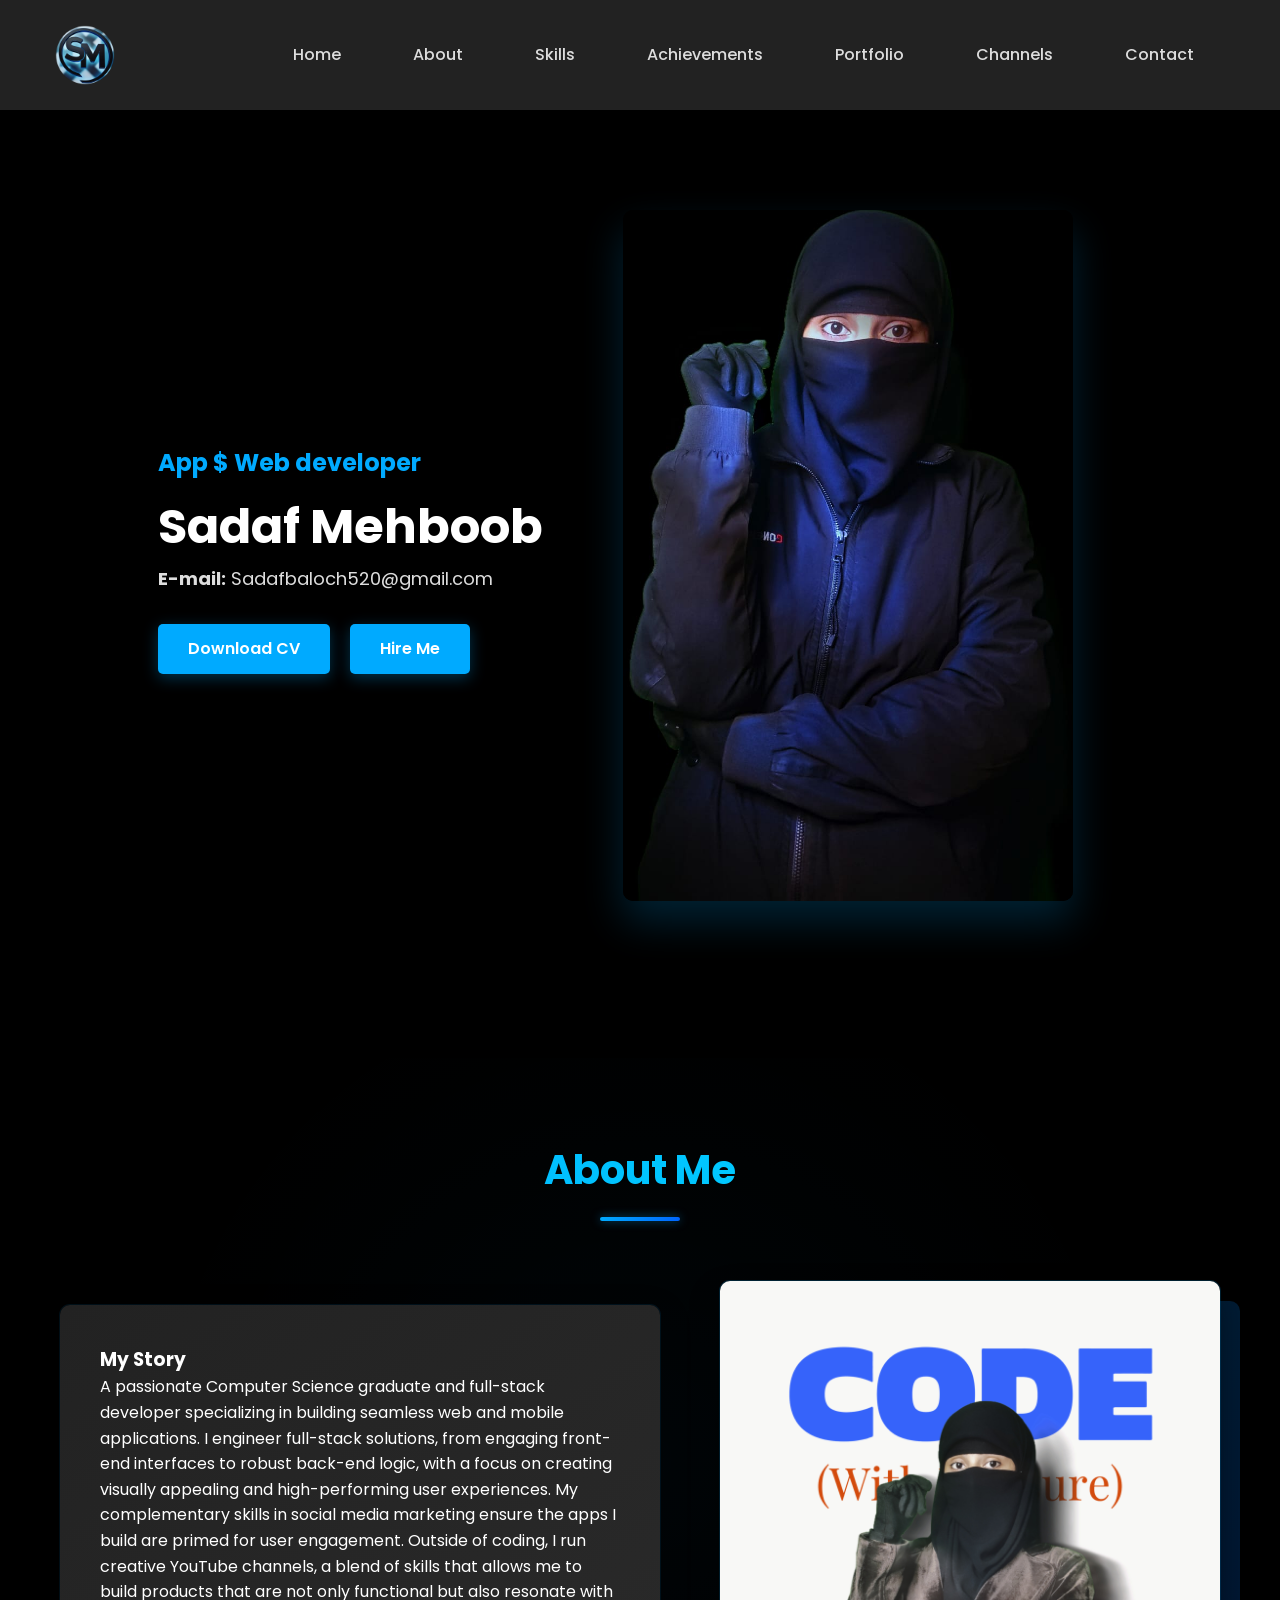
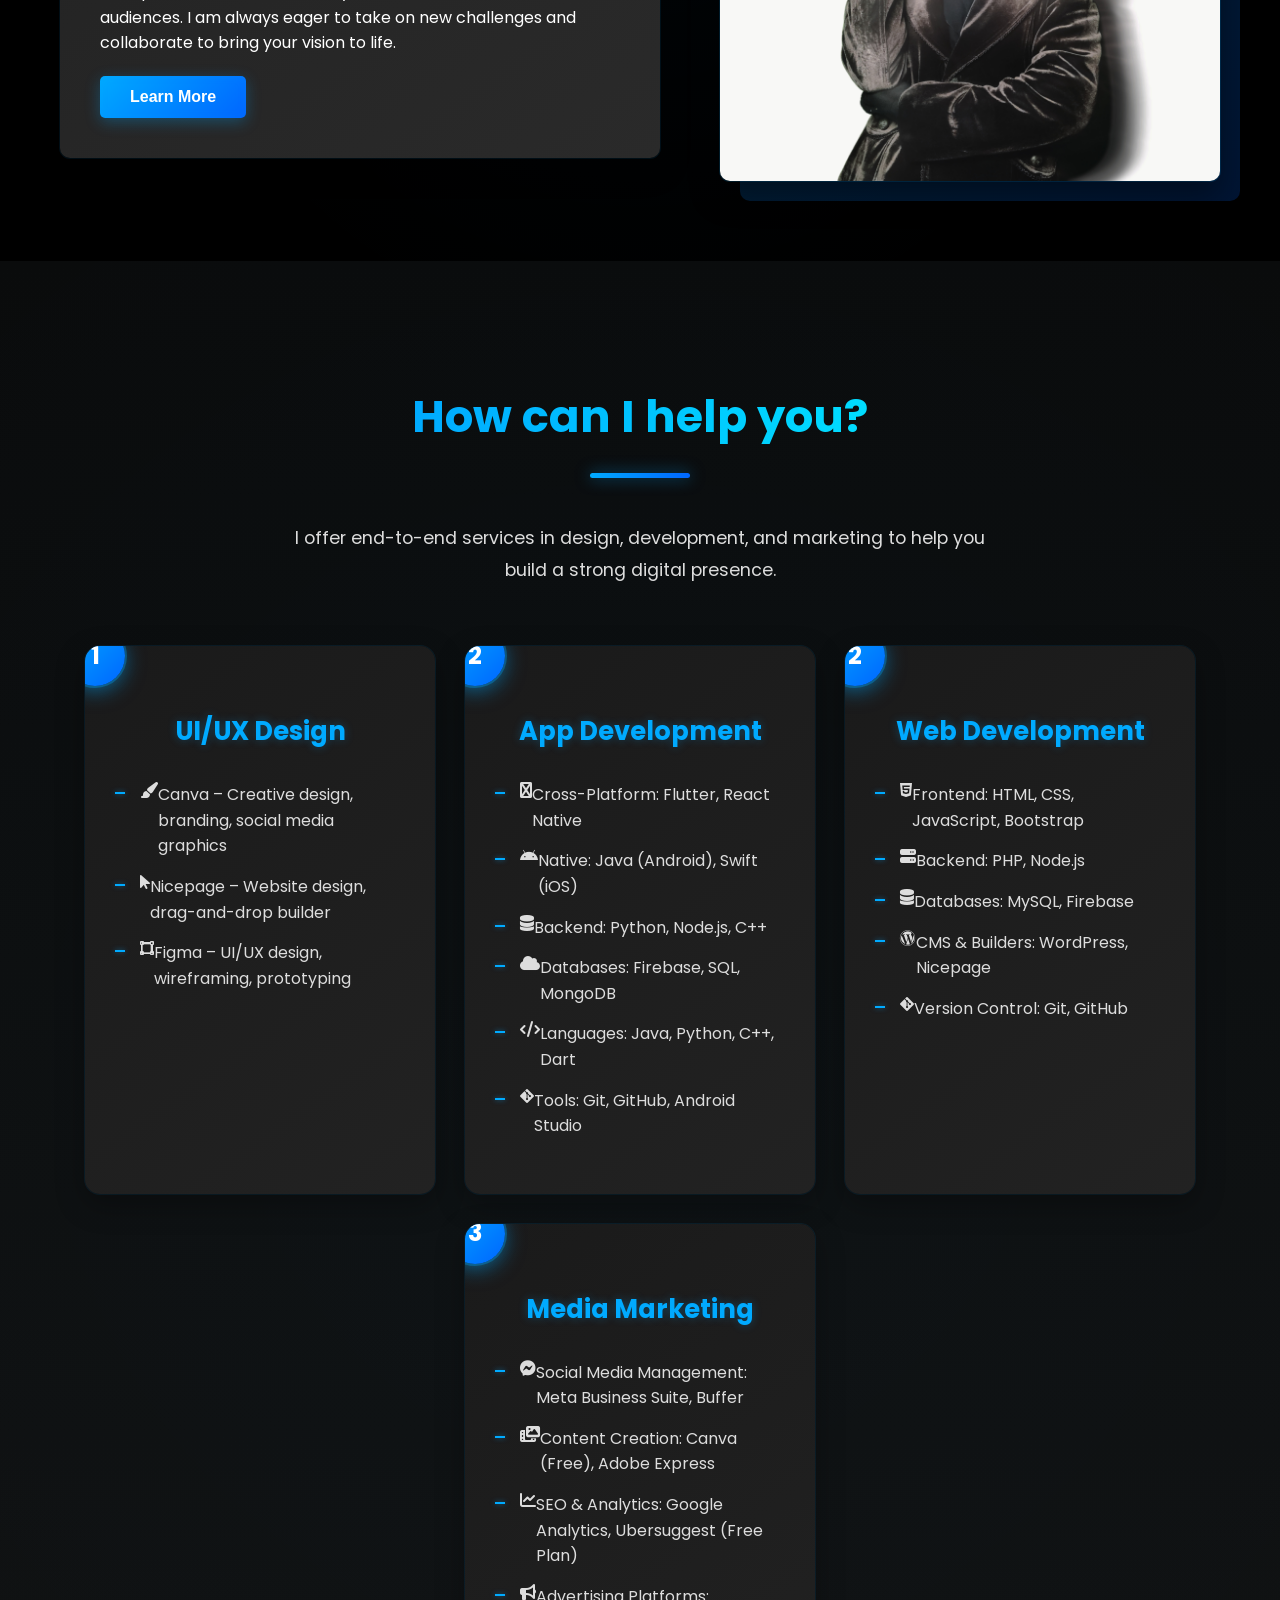
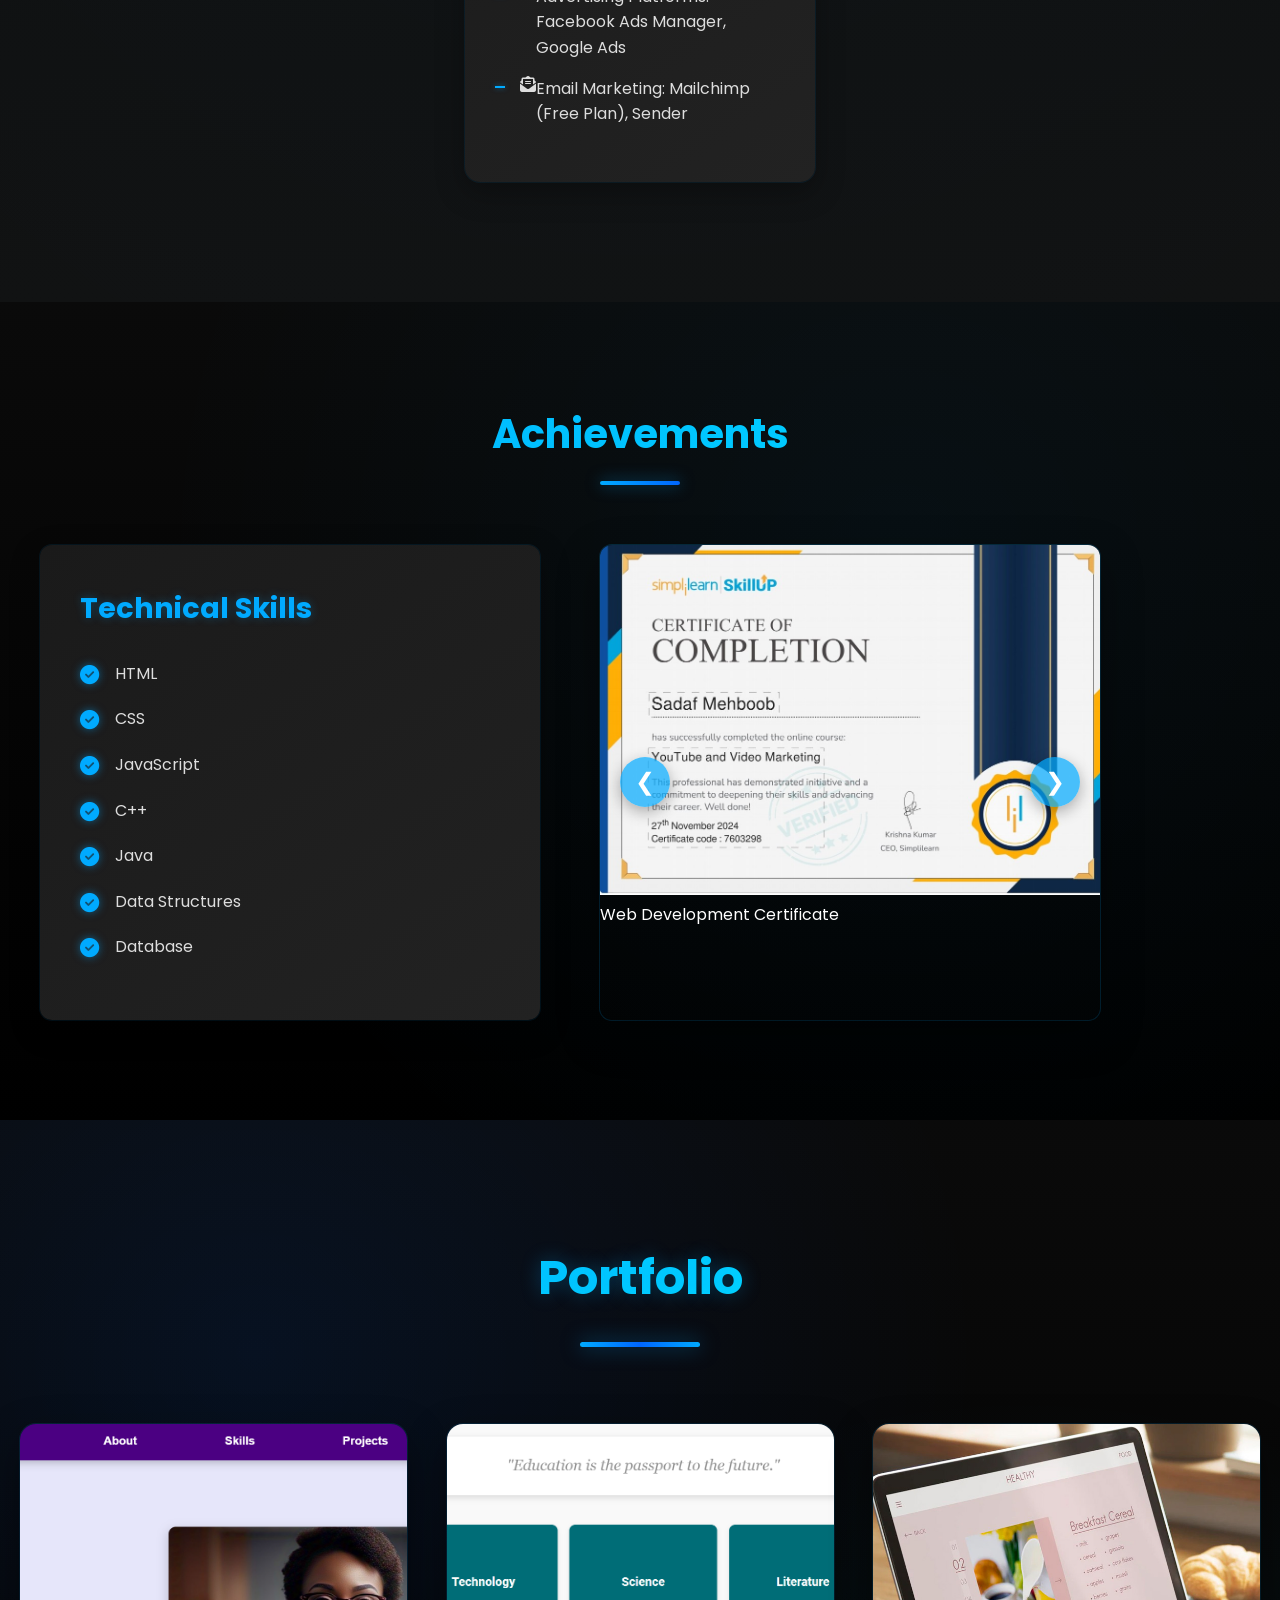
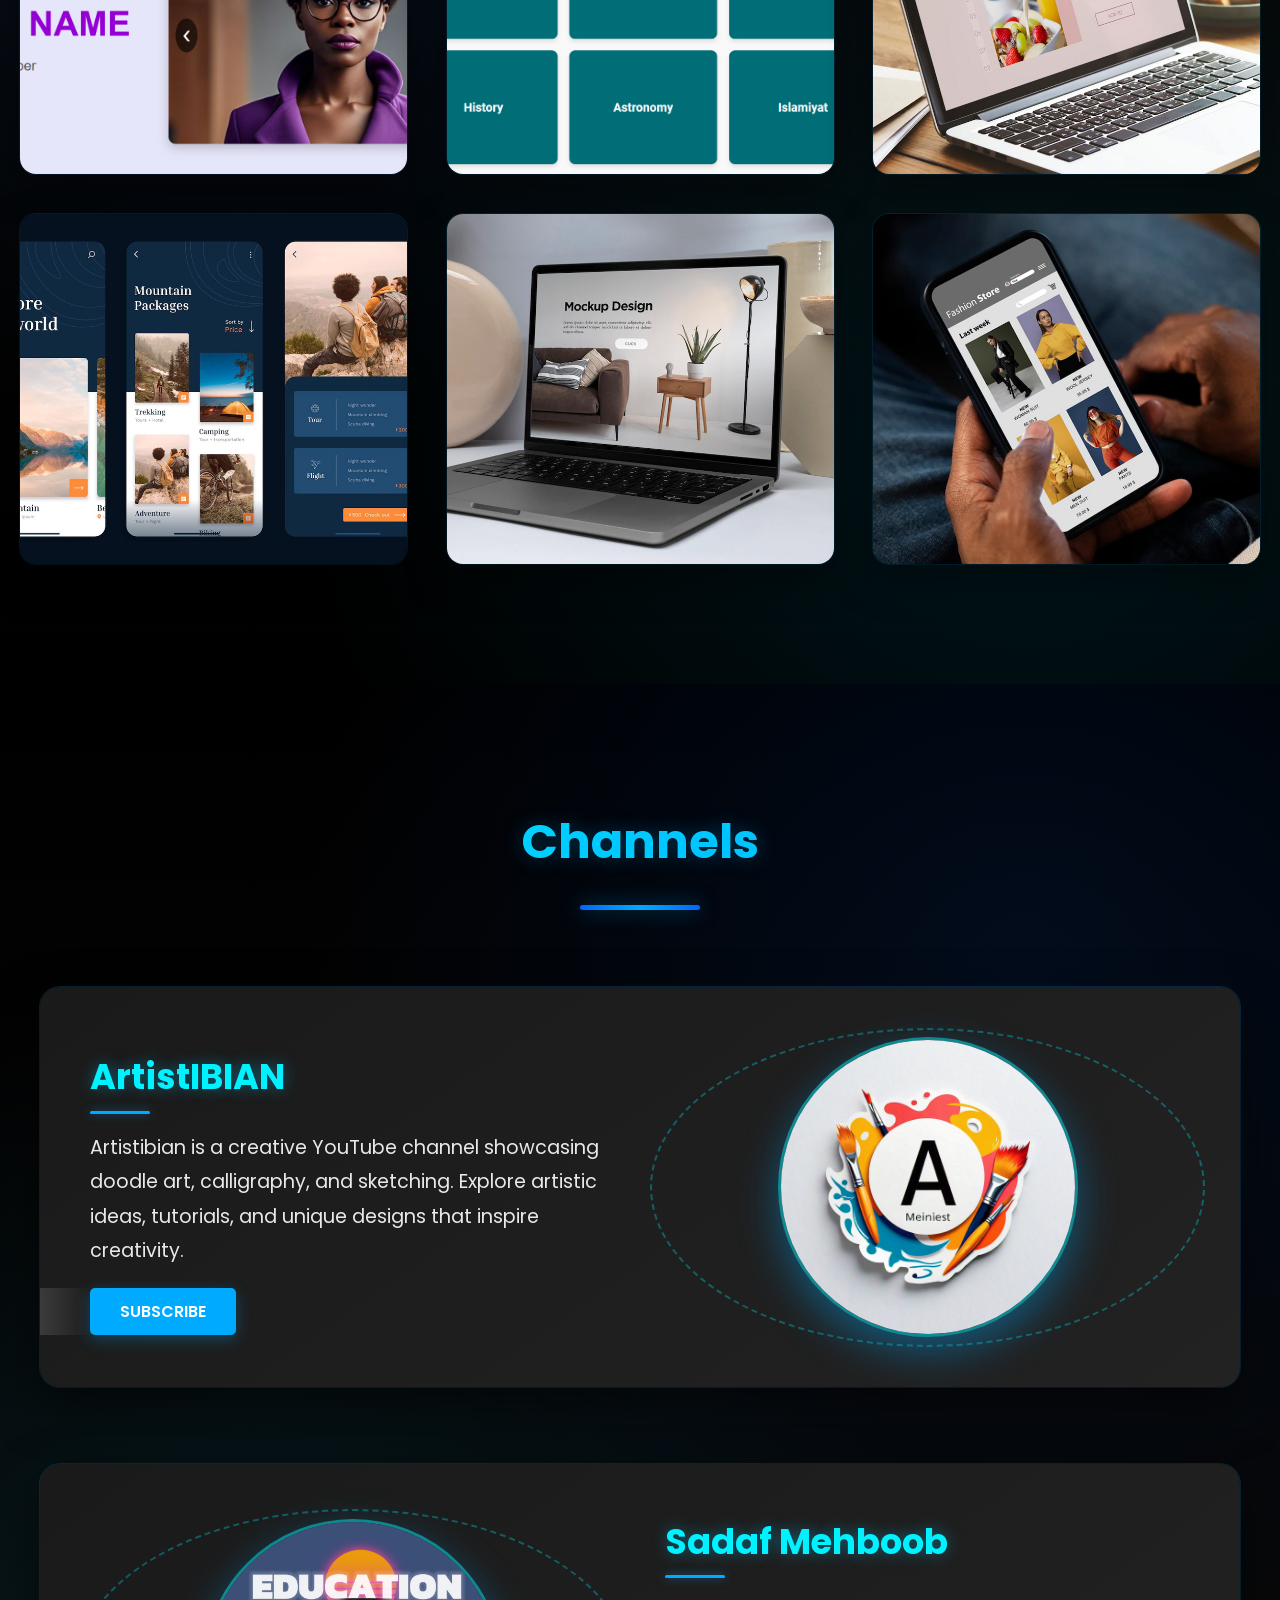
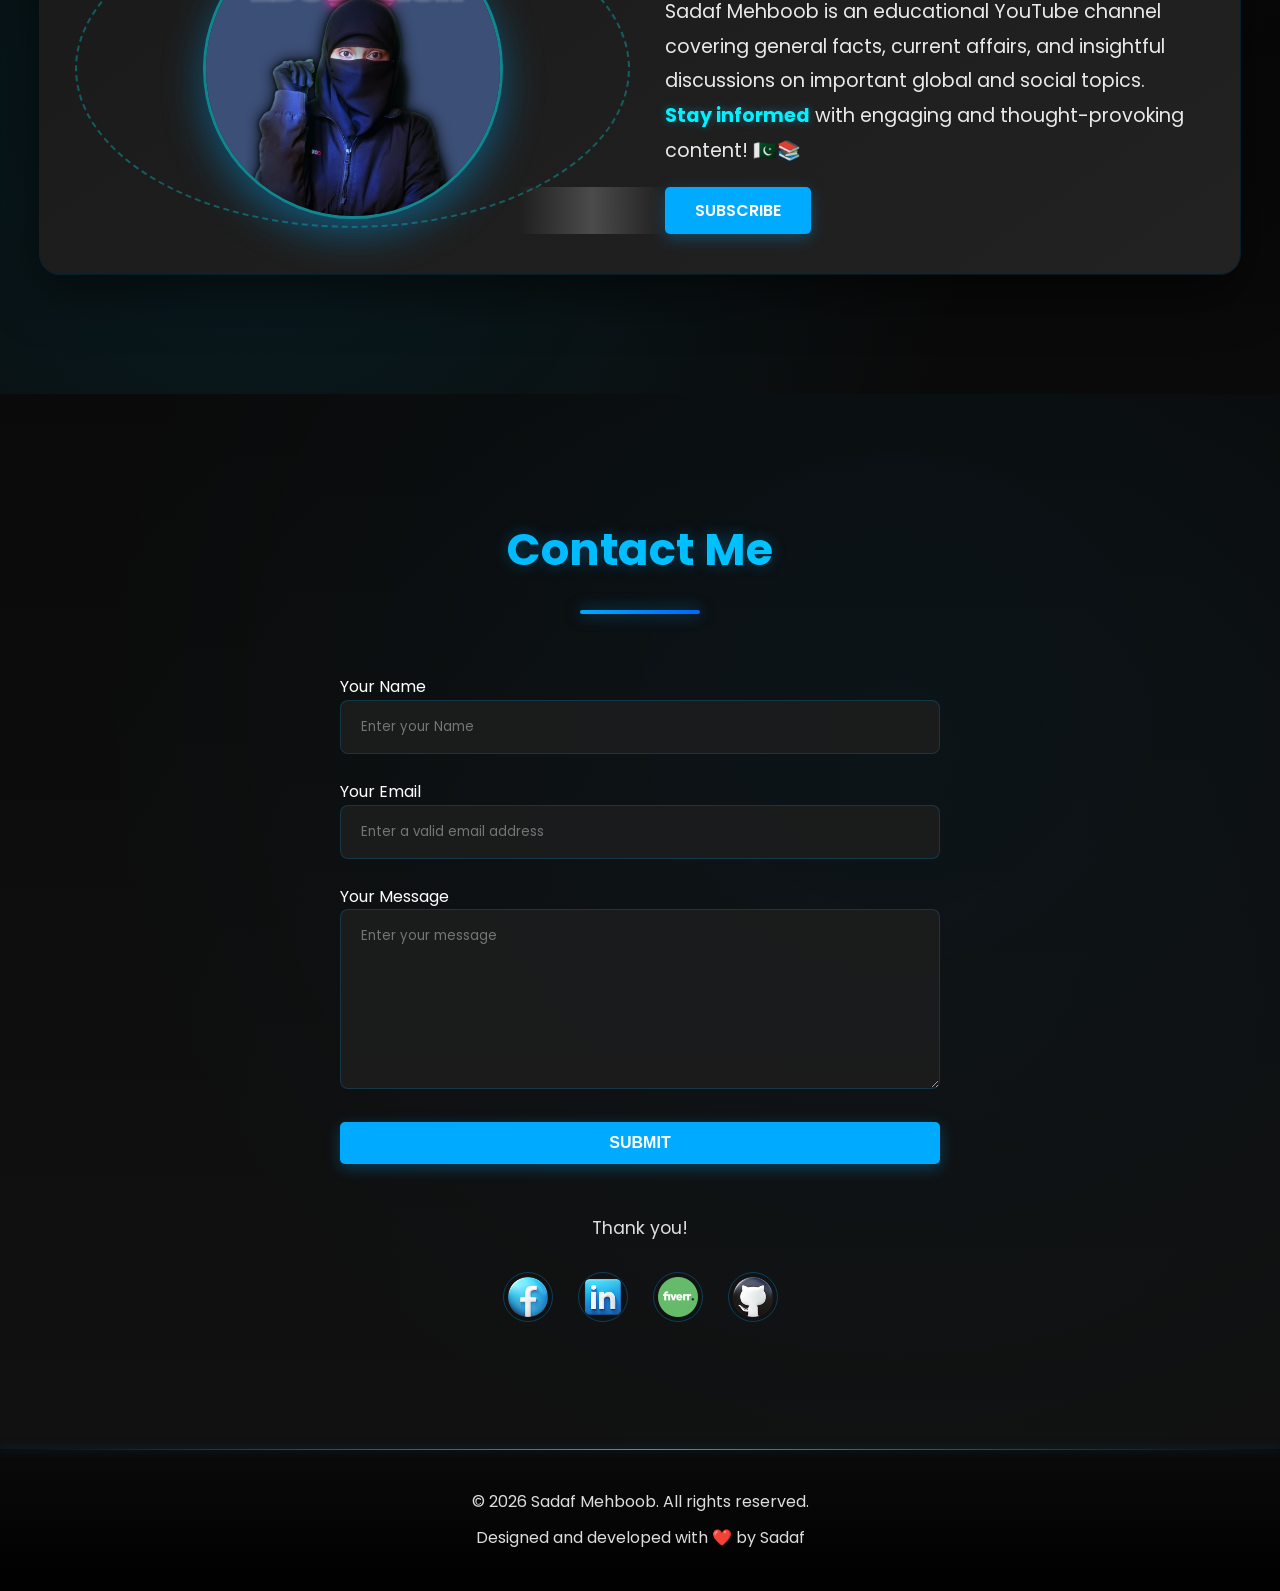
<file: index.html>
<!DOCTYPE html>
<html lang="en">
<head>
  <meta charset="UTF-8" />
  <meta name="viewport" content="width=device-width, initial-scale=1.0" />
  <meta name="description" content="Sadaf Mehboob's Portfolio - Web Developer & Content Creator">
  <title>Sadaf Mehboob | Web $ App Developer Portfolio</title>
  <link rel="stylesheet" href="style.css" />
  <link rel="stylesheet" href="https://cdnjs.cloudflare.com/ajax/libs/font-awesome/6.5.0/css/all.min.css" />
  <script defer src="script.js"></script>
</head>


<body>

  <!-- Add this to your HTML (right before </body>) -->
<div class="sidebar-overlay" id="sidebarOverlay"></div>
  <header>
    <div class="logo">
      <img src="image/r1.png" alt="Sadaf Mehboob Portfolio Logo" />
    </div>

    <button class="menu-toggle" id="menu-toggle" aria-label="Toggle navigation menu">
      <i class="fas fa-bars" aria-hidden="true"></i>
    </button>

    <nav id="nav-menu" aria-label="Main navigation">
      <ul>
        <li><a href="#home">Home</a></li>
        <li><a href="#about">About</a></li>
        <li><a href="#service">Skills</a></li>
        <li><a href="#achievement">Achievements</a></li>
        <li><a href="#portfolio">Portfolio</a></li>
        <li><a href="#channels">Channels</a></li>
        <li><a href="#contact">Contact</a></li>
      </ul>
    </nav>
  </header>

  
  <main>
    <section class="home" id="home" aria-labelledby="home-heading">
      <div class="text">
        <h2 class="fade-in" id="home-heading">App $ Web developer</h2>
        <h1 class="slide-up">Sadaf Mehboob</h1>
        <p>
          <strong>E-mail:</strong>
          <a href="mailto:Sadafbaloch520@gmail.com">Sadafbaloch520@gmail.com</a>
        </p>
        <div class="buttons">
          <a href="https://drive.google.com/file/d/1SIED33BZ4o6PPSJ7xlr8Lscuv1pGMfB4/view?usp=drive_link" class="btn" download aria-label="Download my CV">Download CV</a>
          <a href="mailto:Sadafbaloch520@gmail.com?subject=Hire Request&body=Hi Sadaf, I'd like to hire you!" class="btn" onclick="showThankYou()" aria-label="Hire me">Hire Me</a>
          <div class="thank-you-message" id="thankYouMessage" role="alert">Thanks, will respond soon!</div>
        </div>
      </div>
      <div class="image-container">
        <img src="image/sadaf3.jpg" alt="Portrait of Sadaf Mehboob, App $ Web developer" class="profile-img" />
      </div>
    </section>

    <section class="about-section" id="about" aria-labelledby="about-heading">
      <h2 id="about-heading">About Me</h2>
      <div class="about-container">
        <div class="about-text">
          <h3>My Story</h3>
          <p>
           A passionate Computer Science graduate and full-stack developer specializing in building seamless web and mobile applications. I engineer full-stack solutions, from engaging front-end interfaces to robust back-end logic, with a focus on creating visually appealing and high-performing user experiences.

My complementary skills in social media marketing ensure the apps I build are primed for user engagement. Outside of coding, I run creative YouTube channels, a blend of skills that allows me to build products that are not only functional but also resonate with audiences.

I am always eager to take on new challenges and collaborate to bring your vision to life.
          </p>
          <a href="learn.html" target="_blank" rel="noopener noreferrer">
            <button class="btn1" aria-expanded="false" aria-controls="more-about">Learn More</button>
          </a>
          <div id="more-about" hidden>
            <!-- Additional about content can go here -->
          </div>
        </div>

        <div class="image-container">
          <div class="blue-box" aria-hidden="true"></div>
          <div class="profile-image">
            <img src="image/sadaf4.jpg" alt="Sadaf Mehboob smiling in professional profile photo">
          </div>
        </div>
      </div>
    </section>

    <section class="services-section" id="service" aria-labelledby="services-heading">
      <h2 id="services-heading">How can I help you?</h2>
      <p>I offer end-to-end services in design, development, and marketing to help you build a strong digital presence.</p>
      <div class="services-container">
          
          <div class="service-box">
              <div class="service-number" aria-hidden="true">1</div>
              <div class="service-content">
                  <h3>UI/UX Design</h3>
                  <ul>
                      <li><i class="fas fa-paint-brush" aria-hidden="true"></i> Canva – Creative design, branding, social media graphics</li>
                      <li><i class="fas fa-mouse-pointer" aria-hidden="true"></i> Nicepage – Website design, drag-and-drop builder</li>
                      <li><i class="fas fa-vector-square" aria-hidden="true"></i> Figma – UI/UX design, wireframing, prototyping</li>
                  </ul>
              </div>
          </div>


        <div class="service-box">
    <div class="service-number" aria-hidden="true">2</div>
    <div class="service-content">
        <h3>App Development</h3>
        <ul>
            <li><i class="fab fa-mobile-alt" aria-hidden="true"></i> Cross-Platform: Flutter, React Native</li>
            <li><i class="fab fa-android" aria-hidden="true"></i> Native: Java (Android), Swift (iOS)</li>
            <li><i class="fas fa-database" aria-hidden="true"></i> Backend: Python, Node.js, C++</li>
            <li><i class="fas fa-cloud" aria-hidden="true"></i> Databases: Firebase, SQL, MongoDB</li>
            <li><i class="fas fa-code" aria-hidden="true"></i> Languages: Java, Python, C++, Dart</li>
            <li><i class="fab fa-git-alt" aria-hidden="true"></i> Tools: Git, GitHub, Android Studio</li>
        </ul>
    </div>
</div>
          <div class="service-box">
              <div class="service-number" aria-hidden="true">2</div>
              <div class="service-content">
                  <h3>Web Development</h3>
                  <ul>
                      <li><i class="fab fa-html5" aria-hidden="true"></i> Frontend: HTML, CSS, JavaScript, Bootstrap</li>
                      <li><i class="fas fa-server" aria-hidden="true"></i> Backend: PHP, Node.js</li>
                      <li><i class="fas fa-database" aria-hidden="true"></i> Databases: MySQL, Firebase</li>
                      <li><i class="fab fa-wordpress" aria-hidden="true"></i> CMS & Builders: WordPress, Nicepage</li>
                      <li><i class="fab fa-git-alt" aria-hidden="true"></i> Version Control: Git, GitHub</li>
                  </ul>
              </div>
          </div>

          <div class="service-box">
              <div class="service-number" aria-hidden="true">3</div>
              <div class="service-content">
                  <h3>Media Marketing</h3>
                  <ul>
                      <li><i class="fab fa-facebook-messenger" aria-hidden="true"></i> Social Media Management: Meta Business Suite, Buffer</li>
                      <li><i class="fas fa-photo-video" aria-hidden="true"></i> Content Creation: Canva (Free), Adobe Express</li>
                      <li><i class="fas fa-chart-line" aria-hidden="true"></i> SEO & Analytics: Google Analytics, Ubersuggest (Free Plan)</li>
                      <li><i class="fas fa-bullhorn" aria-hidden="true"></i> Advertising Platforms: Facebook Ads Manager, Google Ads</li>
                      <li><i class="fas fa-envelope-open-text" aria-hidden="true"></i> Email Marketing: Mailchimp (Free Plan), Sender</li>
                  </ul>
              </div>
          </div>
      </div>
    </section>

    <section class="achievements-section" id="achievement" aria-labelledby="achievements-heading">
      <h2 id="achievements-heading">Achievements</h2>
      <div class="content">
        <div class="achievements-list">
          <h3>Technical Skills</h3>
          <ul>
            <li><i class="fas fa-check-circle" aria-hidden="true"></i> HTML</li>
            <li><i class="fas fa-check-circle" aria-hidden="true"></i> CSS</li>
            <li><i class="fas fa-check-circle" aria-hidden="true"></i> JavaScript</li>
            <li><i class="fas fa-check-circle" aria-hidden="true"></i> C++</li>
            <li><i class="fas fa-check-circle" aria-hidden="true"></i> Java</li>
            <li><i class="fas fa-check-circle" aria-hidden="true"></i> Data Structures</li>
            <li><i class="fas fa-check-circle" aria-hidden="true"></i> Database</li>
          </ul>
        </div>
        <div class="slider-container">
          <div class="slider">
            <figure>
              <img src="image/c1.jpg" class="slide" alt="Certificate in Web Development">
              <figcaption class="visually-hidden">Web Development Certificate</figcaption>
            </figure>
            <figure>
              <img src="image/c2.jpg" class="slide" alt="Certificate in JavaScript">
              <figcaption class="visually-hidden">JavaScript Certificate</figcaption>
            </figure>
            <figure>
              <img src="image/c7.jpg" class="slide" alt="Certificate in UI/UX Design">
              <figcaption class="visually-hidden">UI/UX Design Certificate</figcaption>
            </figure>
          </div>
          <button class="prev" onclick="prevSlide()" aria-label="Previous certificate">&#10094;</button>
          <button class="next" onclick="nextSlide()" aria-label="Next certificate">&#10095;</button>
        </div>
      </div>
    </section>

    <section class="portfolio" id="portfolio" aria-labelledby="portfolio-heading">
      <h1 id="portfolio-heading">Portfolio</h1>
      <div class="grid">
        <article class="card">
          <a href="https://github.com/sadafmehboob/purple-portfolio" target="_blank" rel="noopener noreferrer">
            <img src="image/purple.png" alt="Purple Portfolio Project">
            <div class="overlay">Purple Portfolio</div>
          </a>
        </article>
        <article class="card">
          <a href="https://github.com/sadafmehboob/quiz-website" target="_blank" rel="noopener noreferrer">
            <img src="image/quizwewb.png" alt="Quiz Website Project">
            <div class="overlay">Quiz Website</div>
          </a>
        </article>
        <article class="card">
          <a href="https://github.com/sadafmehboob/amazon-clone" target="_blank" rel="noopener noreferrer">
            <img src="image/jhjh688.jpg" alt="Amazon Clone Project">
            <div class="overlay">Amazon Clone</div>
          </a>
        </article>
        <article class="card">
          <a href="https://github.com/sadafmehboob/fashion-store" target="_blank" rel="noopener noreferrer">
            <img src="image/g4.jpg" alt="Fashion Store Project">
            <div class="overlay">Fashion Store</div>
          </a>
        </article>
        <article class="card">
          <a href="https://github.com/sadafmehboob/interior-studio" target="_blank" rel="noopener noreferrer">
            <img src="image/hh5.jpg" alt="Interior Studio Project">
            <div class="overlay">Interior Studio</div>
          </a>
        </article>
        <article class="card">
          <a href="https://github.com/sadafmehboob/personal-website" target="_blank" rel="noopener noreferrer">
            <img src="image/rr2.jpg" alt="Personal Website Project">
            <div class="overlay">Personal Website</div>
          </a>
        </article>
      </div>
    </section>

    <section class="channels-section" id="channels" aria-labelledby="channels-heading">
      <h1 id="channels-heading">Channels</h1>
      <div class="channels-container">
        <article class="channel-card channel-card1">
          <div class="channel-text">
            <h2>ArtistIBIAN</h2>
            <p>
              Artistibian is a creative YouTube channel showcasing doodle art, calligraphy, and sketching.
              Explore artistic ideas, tutorials, and unique designs that inspire creativity.
            </p>

            <div class="buttons1">
              <a href="https://youtube.com/@sadafmehboob6436?si=va51WU_YGeJVk69u" class="btn" target="_blank" rel="noopener noreferrer" aria-label="Subscribe to ArtistIBIAN on YouTube">SUBSCRIBE</a>
            </div>
          </div>
          
          <div class="channel-image">
            <img src="image/ibian.jpg" alt="ArtistIBIAN YouTube Channel Banner">
          </div>
          
        </article>
        
        <article class="channel-card channel-card2">
          <div class="channel-image">
            <img src="image/smyt.jpg" alt="Sadaf Mehboob YouTube Channel Banner">
          </div>
          <div class="channel-text">
            
            
            <h2>Sadaf Mehboob</h2>
            <p>
              Sadaf Mehboob is an educational YouTube channel covering general facts, current affairs, and
              insightful discussions on important global and social topics.
              <span class="highlight">Stay informed</span> with engaging and thought-provoking content! 🇵🇰📚
            </p>

            <div class="buttons2">
              <a href="https://youtube.com/@smsstudy1118?si=Sl0ovsmmuCOEKOkV" class="btn" target="_blank" rel="noopener noreferrer" aria-label="Subscribe to Sadaf Mehboob on YouTube">SUBSCRIBE</a>
            </div>
          </div>
          
        </article>
      </div>
    </section>

    <section class="contact-section" id="contact" aria-labelledby="contact-heading">
      <h1 id="contact-heading">Contact Me</h1>
      <form class="contact-form" id="contactForm" novalidate>
        <div class="form-group">
          <label for="name" class="visually-hidden">Your Name</label>
          <input type="text" id="name" name="name" placeholder="Enter your Name" required
                 minlength="2" maxlength="50"
                 pattern="[A-Za-z ]+"
                 title="Please enter only letters">
          <span class="error-message" id="nameError"></span>
        </div>
        
        <div class="form-group">
          <label for="email" class="visually-hidden">Your Email</label>
          <input type="email" id="email" name="email" placeholder="Enter a valid email address" required
                 pattern="[a-z0-9._%+-]+@[a-z0-9.-]+\.[a-z]{2,}$">
          <span class="error-message" id="emailError"></span>
        </div>
        
        <div class="form-group">
          <label for="message" class="visually-hidden">Your Message</label>
          <textarea id="message" name="message" placeholder="Enter your message" required
                    minlength="10" maxlength="500"></textarea>
          <span class="error-message" id="messageError"></span>
        </div>
        
        <button type="submit" class="btn">SUBMIT</button>
      </form>
      
      <div class="contact-info">
    
        <p class="thanks">Thank you!</p>
        <div class="social-icons">
          <a href="https://www.facebook.com/profile.php?id=100064930982722" target="_blank" rel="noopener noreferrer" aria-label="Facebook"><img src="image\icons8-facebook-logo-94.png" alt="Facebook icon"></a>
          <a href="https://www.linkedin.com/in/sadaf-mehboob-595934308?utm_source=share&utm_campaign=share_via&utm_content=profile&utm_medium=android_app" target="_blank" rel="noopener noreferrer" aria-label="LinkedIn"><img src="image\icons8-linkedin-logo-94.png" alt="LinkedIn icon"></a>
          <a href="https://www.fiverr.com/s/e61eqeE" target="_blank" rel="noopener noreferrer" aria-label="fiver"><img src="image\icons8-fiverr-48.png" alt="fiver icon icon"></a>
          <a href="https://github.com/Sadafmehboob123" target="_blank" rel="noopener noreferrer" aria-label="github"><img src="image\icons8-github-logo-94.png" alt="github icon"></a>
        </div>
      </div>
    </section>
  </main>

  <footer>
    <p>&copy; <span id="currentYear"></span> Sadaf Mehboob. All rights reserved.</p>
    <p>Designed and developed with ❤️ by Sadaf</p>
  </footer>


  

</body>
</html>
</file>
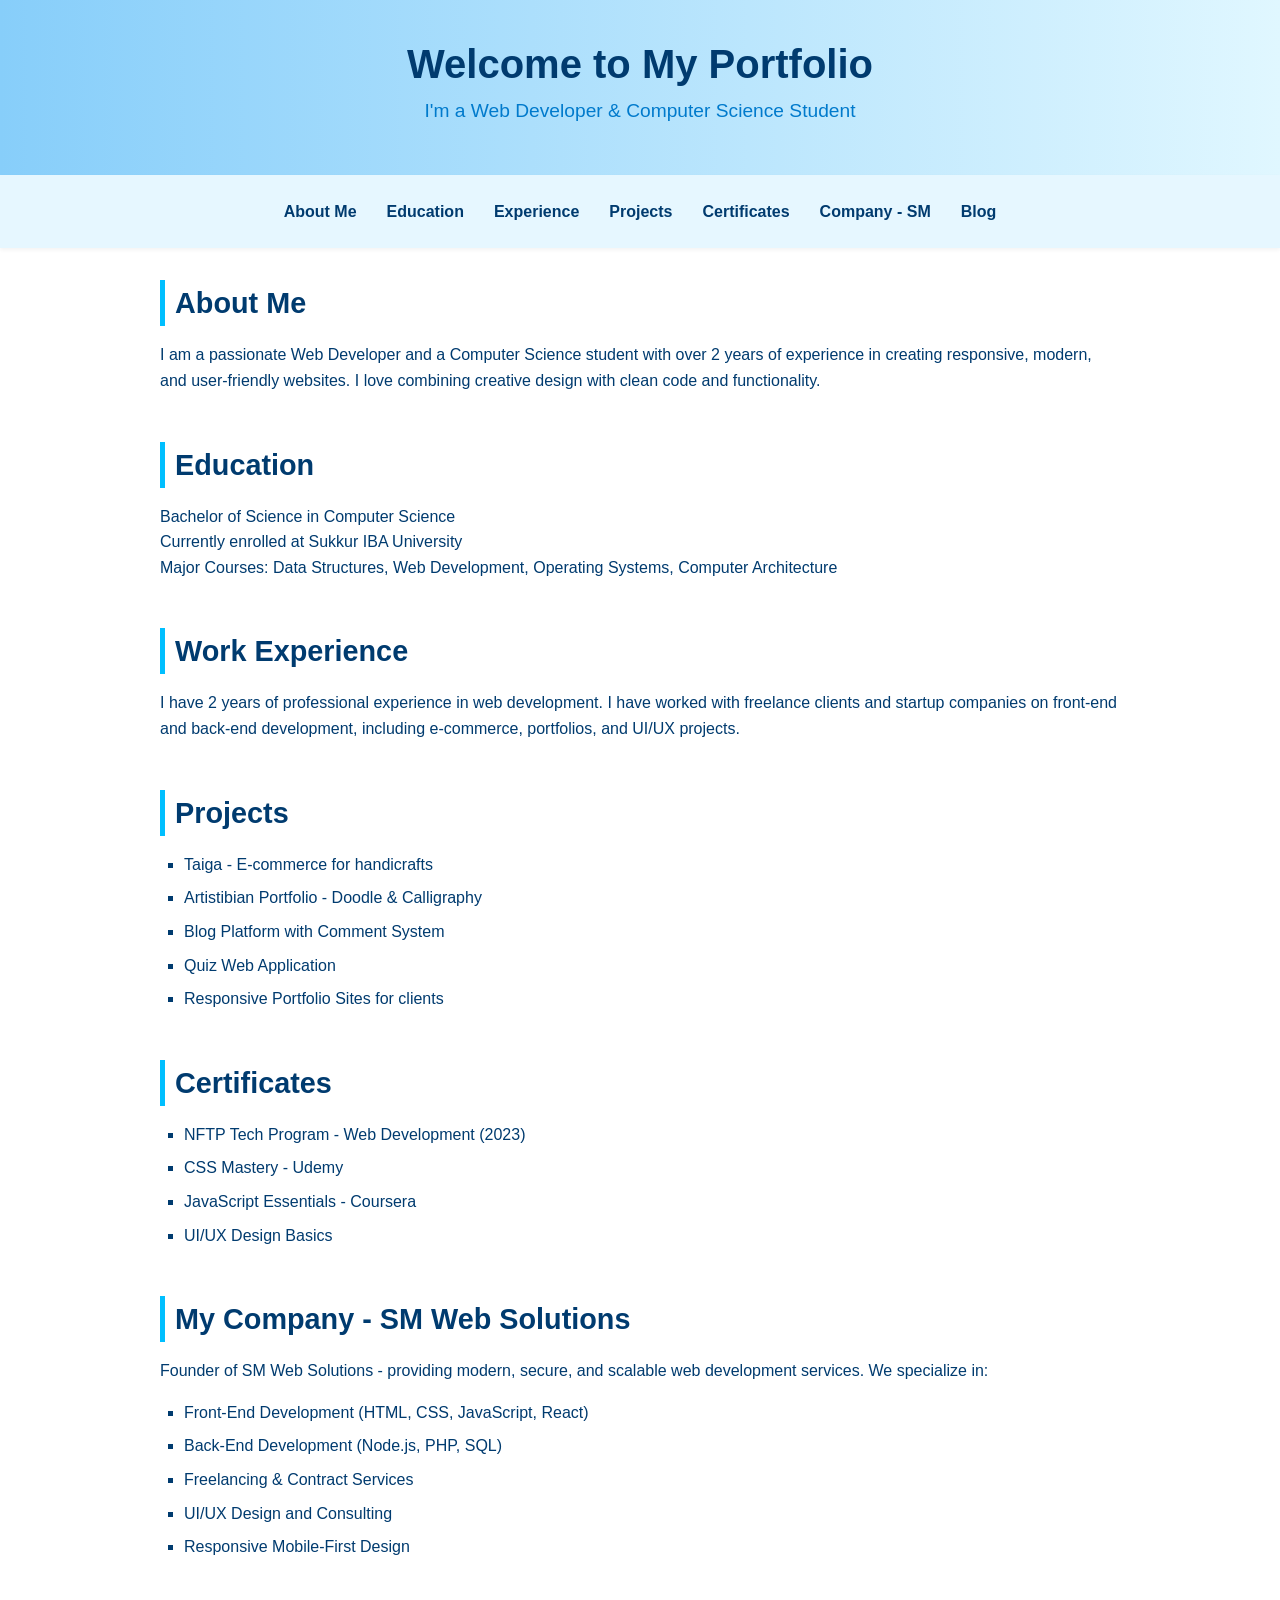
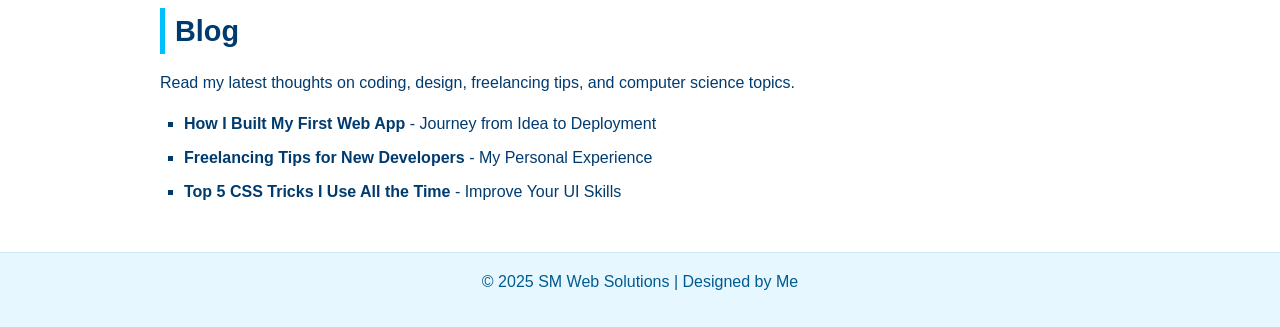
<file: learn.html>
<!DOCTYPE html>
<html lang="en">
<head>
  <meta charset="UTF-8">
  <meta name="viewport" content="width=device-width, initial-scale=1.0">
  <title>My Portfolio - SM Web Solutions</title>
  <link rel="stylesheet" href="styles.css">

</head>
<body>
  <header>
    <h1>Welcome to My Portfolio</h1>
    <p>I'm a Web Developer & Computer Science Student</p>
  </header>

  <nav>
    <a href="#about">About Me</a>
    <a href="#education">Education</a>
    <a href="#experience">Experience</a>
    <a href="#projects">Projects</a>
    <a href="#certificates">Certificates</a>
    <a href="#company">Company - SM</a>
    <a href="#blog">Blog</a>
  </nav>

  <div class="container">
    <section id="about">
      <h2>About Me</h2>
      <p>I am a passionate Web Developer and a Computer Science student with over 2 years of experience in creating responsive, modern, and user-friendly websites. I love combining creative design with clean code and functionality.</p>
    </section>

    <section id="education">
      <h2>Education</h2>
      <p>Bachelor of Science in Computer Science<br>
         Currently enrolled at Sukkur IBA University<br>
         Major Courses: Data Structures, Web Development, Operating Systems, Computer Architecture
      </p>
    </section>

    <section id="experience">
      <h2>Work Experience</h2>
      <p>I have 2 years of professional experience in web development. I have worked with freelance clients and startup companies on front-end and back-end development, including e-commerce, portfolios, and UI/UX projects.</p>
    </section>

    <section id="projects">
      <h2>Projects</h2>
      <ul>
        <li>Taiga - E-commerce for handicrafts</li>
        <li>Artistibian Portfolio - Doodle & Calligraphy</li>
        <li>Blog Platform with Comment System</li>
        <li>Quiz Web Application</li>
        <li>Responsive Portfolio Sites for clients</li>
      </ul>
    </section>

    <section id="certificates">
      <h2>Certificates</h2>
      <ul>
        <li>NFTP Tech Program - Web Development (2023)</li>
        <li>CSS Mastery - Udemy</li>
        <li>JavaScript Essentials - Coursera</li>
        <li>UI/UX Design Basics</li>
      </ul>
    </section>

    <section id="company">
      <h2>My Company - SM Web Solutions</h2>
      <p>Founder of SM Web Solutions - providing modern, secure, and scalable web development services. We specialize in:
        <ul>
          <li>Front-End Development (HTML, CSS, JavaScript, React)</li>
          <li>Back-End Development (Node.js, PHP, SQL)</li>
          <li>Freelancing & Contract Services</li>
          <li>UI/UX Design and Consulting</li>
          <li>Responsive Mobile-First Design</li>
        </ul>
      </p>
    </section>

    <section id="blog">
      <h2>Blog</h2>
      <p>Read my latest thoughts on coding, design, freelancing tips, and computer science topics.</p>
      <ul>
        <li><strong>How I Built My First Web App</strong> - Journey from Idea to Deployment</li>
        <li><strong>Freelancing Tips for New Developers</strong> - My Personal Experience</li>
        <li><strong>Top 5 CSS Tricks I Use All the Time</strong> - Improve Your UI Skills</li>
      </ul>
    </section>
  </div>

  <footer>
    <p>&copy; 2025 SM Web Solutions | Designed by Me</p>
  </footer>
</body>
</html>
</file>
<file: style.css>
@import url('https://fonts.googleapis.com/css2?family=Poppins:wght@300;400;600;700&display=swap');

/* ========================================================================== 
   Global Styles & Reset
   ========================================================================== */
* {
  margin: 0;
  padding: 0;
  box-sizing: border-box;
}

html {
  scroll-behavior: smooth;
}

body {
  font-family: 'Poppins', sans-serif;
  background-color: #000;
  color: #fff;
  line-height: 1.6;
}

/* Links */
a {
  text-decoration: none;
  color: inherit;
}

/* ==========================================================================
   Header & Navigation
   ========================================================================== */
header {
  display: flex;
  justify-content: space-between;
  align-items: center;
  padding: 20px 50px;
  background: #222;
  position: fixed;
  width: 100%;
  top: 0;
  z-index: 100;
  box-shadow: 0 2px 10px rgba(0, 0, 0, 0.3);
}

.logo {
  display: flex;
  align-items: center;
  transition: all 0.3s ease;
  padding: 5px; /* Adds some spacing around logo */
}

.logo img {
  height: 60px; /* Increased from 40px */
  width: auto;
  transition: all 0.4s ease;
}

.logo:hover {
  transform: scale(1.1); /* Increased from 1.05 */
}

.logo:hover img {
  filter: 
    drop-shadow(0 0 10px #00aaff) /* Increased glow radius */
    drop-shadow(0 0 15px rgba(0, 170, 255, 0.7)) /* Added second layer */
    brightness(1.1); /* Slight brightness boost */
  animation: logo-glow 1.5s infinite alternate; /* Pulsing effect */
}

/* Glow animation */
@keyframes logo-glow {
  from {
    filter: 
      drop-shadow(0 0 5px #00aaff)
      brightness(1);
  }
  to {
    filter: 
      drop-shadow(0 0 15px #00aaff)
      drop-shadow(0 0 20px rgba(0, 170, 255, 0.5))
      brightness(1.15);
  }
}

.logo::after {
  content: '';
  position: absolute;
  top: -5px;
  left: -5px;
  right: -5px;
  bottom: -5px;
  border-radius: 50%;
  background: rgba(0, 170, 255, 0.1);
  z-index: -1;
  opacity: 0;
  transition: all 0.5s ease;
}

.logo:hover::after {
  opacity: 1;
  top: -10px;
  left: -10px;
  right: -10px;
  bottom: -10px;
  background: rgba(0, 170, 255, 0.15);
}

nav {
  display: flex;
  align-items: center;
}

nav ul {
  list-style: none;
  display: flex;
  margin: 0;
  padding: 0;
}

nav ul li {
  margin: 0 15px;
  position: relative;
}

nav ul li a {
  color: #ddd;
  padding: 10px 20px; /* Increased padding */
  border-radius: 6px;
  transition: all 0.4s cubic-bezier(0.25, 0.8, 0.25, 1);
  position: relative;
  font-weight: 500;
  overflow: hidden; /* For glow effect */
  border: 1px solid transparent; /* Prepare for border animation */
}

/* Glowing border effect */
nav ul li a::before {
  content: "";
  position: absolute;
  top: -2px;
  left: -2px;
  right: -2px;
  bottom: -2px;
  border: 2px solid transparent;
  border-radius: 8px; /* Slightly larger than element */
  z-index: -1;
  opacity: 0;
  transition: all 0.4s ease;
}

/* Hover effects */
nav ul li a:hover {
  color: #00aaff;
  text-shadow: 0 0 8px rgba(0, 170, 255, 0.5);
  transform: translateY(-2px);
}

nav ul li a:hover::before {
  opacity: 1;
  border-color: #00aaff;
  box-shadow: 
    0 0 10px rgba(0, 170, 255, 0.8),
    0 0 20px rgba(0, 170, 255, 0.4);
  animation: border-glow 1.5s infinite alternate;
}

/* Underline animation (kept your original) */
nav ul li a::after {
  content: "";
  position: absolute;
  bottom: -5px;
  left: 0;
  width: 100%;
  height: 2px;
  background-color: #00aaff;
  transform: scaleX(0);
  transform-origin: bottom right;
  transition: transform 0.3s ease-out;
}

nav ul li a:hover::after {
  transform: scaleX(1);
  transform-origin: bottom left;
}

/* Glow animation */
@keyframes border-glow {
  0% {
    box-shadow: 
      0 0 10px rgba(0, 170, 255, 0.8),
      0 0 20px rgba(0, 170, 255, 0.4);
  }
  100% {
    box-shadow: 
      0 0 15px rgba(0, 170, 255, 1),
      0 0 30px rgba(0, 170, 255, 0.6);
  }
}

/* Active state */
nav ul li a.active {
  color: #00aaff;
  border: 1px solid #00aaff;
}

nav ul li a.active::before {
  opacity: 1;
  border-color: #00aaff;
  box-shadow: 
    0 0 10px rgba(0, 170, 255, 0.8),
    0 0 20px rgba(0, 170, 255, 0.4);
}
/* Hamburger Menu Toggle - Enhanced */
.menu-toggle {
  display: none; /* Hidden by default on desktop */
  order: 3;
  font-size: 28px;
  color: #fff;
  margin-left: auto; /* Pushes to far right */
  cursor: pointer;
  z-index: 101;
  background: transparent;
  border: none;
  padding: 10px;
  transition: all 0.4s cubic-bezier(0.25, 0.8, 0.25, 1);
  position: relative;
  overflow: hidden; /* For glow effect */
}

/* Glow effect on hover */
.menu-toggle::before {
  content: '';
  position: absolute;
  top: 0;
  left: 0;
  width: 100%;
  height: 100%;
  background: rgba(0, 170, 255, 0.1);
  border-radius: 50%;
  transform: scale(0);
  opacity: 0;
  transition: all 0.4s ease;
}

.menu-toggle:hover {
  color: #00aaff;
  transform: scale(1.1);
  text-shadow: 0 0 10px rgba(0, 170, 255, 0.5);
}

.menu-toggle:hover::before {
  transform: scale(1);
  opacity: 1;
}

.menu-toggle.active {
  color: #00aaff;
  transform: rotate(90deg) scale(1.1);
}

/* Pulse animation when active */
.menu-toggle.active::after {
  content: '';
  position: absolute;
  top: -5px;
  left: -5px;
  right: -5px;
  bottom: -5px;
  border: 2px solid rgba(0, 170, 255, 0.3);
  border-radius: 50%;
  animation: pulse 1.5s infinite;
}

@keyframes pulse {
  0% {
    transform: scale(0.8);
    opacity: 0.7;
  }
  70% {
    transform: scale(1.1);
    opacity: 0.3;
  }
  100% {
    transform: scale(1.2);
    opacity: 0;
  }
}

/* Mobile styles */
@media (max-width: 768px) {
  .menu-toggle {
    display: block; /* Show on mobile */
  }
  
  /* Ensure proper spacing */
  .menu-toggle {
    margin-right: 15px;
  }
}

/* Add these styles to your CSS */
.sidebar-overlay {
  position: fixed;
  top: 0;
  right: -100%;
  width: 280px;
  height: 100vh;
  background: #222;
  z-index: 99;
  transition: right 0.3s ease;
  box-shadow: -5px 0 15px rgba(0,0,0,0.3);
  overflow-y: auto;
}

.sidebar-overlay.active {
  right: 0;
}

.sidebar-overlay ul {
  list-style: none;
  padding: 70px 20px 20px;
}

.sidebar-overlay li {
  margin: 15px 0;
}

.sidebar-overlay a {
  color: #ddd;
  padding: 10px;
  display: block;
  border-radius: 4px;
  transition: all 0.3s ease;
}

.sidebar-overlay a:hover {
  color: #00aaff;
  background: rgba(0,170,255,0.1);
}

/* Adjust header z-index to stay above sidebar */
header {
  z-index: 100;
}

/* Hide regular nav on mobile */
@media (min-width: 769px) {
  .sidebar-overlay {
    display: none;
  }
}

@media (max-width: 768px) {
  nav ul {
    display: none;
  }
}

/* ==========================================================================
   Home Section (Hero)
   ========================================================================== */
.home {
  display: flex;
  align-items: center;
  justify-content: center;
  min-height: 100vh;
  padding: 150px 50px;
  gap: 80px;
  margin-top: 60px;
}

.home .text {
  max-width: 600px;
  text-align: left;
  animation: fadeIn 1s ease-out;
}

.home .text h2 {
  font-size: 24px;
  color: #00aaff;
  margin-bottom: 15px;
}

.home .text h1 {
  font-size: 48px;
  margin: 10px 0;
  line-height: 1.2;
  animation: slideUp 1s ease-out;
}

.home .text p {
  font-size: 18px;
  margin-bottom: 30px;
  color: #ddd;
}

.buttons {
  display: flex;
  gap: 20px;
  flex-wrap: wrap;
}

.btn {
  background: #00aaff;
  color: #fff;
  padding: 12px 30px;
  font-size: 1rem;
  border-radius: 5px;
  border: none;
  cursor: pointer;
  transition: all 0.3s ease;
  position: relative;
  overflow: hidden;
  font-weight: 600;
  box-shadow: 0 4px 15px rgba(0, 170, 255, 0.3);
}

.btn:hover {
  background: #0088cc;
  box-shadow: 0 6px 20px rgba(0, 170, 255, 0.4);
  transform: translateY(-3px);
}

.btn:active {
  transform: translateY(1px);
}

.btn::after {
  content: '';
  position: absolute;
  top: 0;
  left: -100%;
  width: 100%;
  height: 100%;
  background: linear-gradient(90deg, transparent, rgba(255, 255, 255, 0.2), transparent);
  transition: 0.5s;
}

.btn:hover::after {
  left: 100%;
}

.profile-img {
  max-width: 450px;
  width: 100%;
  border-radius: 10px;
  box-shadow: 0 20px 40px rgba(0, 170, 255, 0.2);
  animation: fadeIn 1s ease-out;
  transition: transform 0.5s ease;
}

.profile-img:hover {
  transform: scale(1.03);
}

.thank-you-message {
  display: none;
  margin-top: 15px;
  color: #00aaff;
  font-weight: bold;
  animation: fadeIn 0.5s ease-out;
}

/* ==========================================================================
   Responsive About Section with Glowing Cards
   ========================================================================== */
   .about-section {
    padding: 80px 20px;
    max-width: 1200px;
    margin: 0 auto;
    position: relative;
    overflow: hidden;
  }
  
  .about-section::before {
    content: '';
    position: absolute;
    top: 0;
    left: 0;
    width: 100%;
    height: 100%;
    background: radial-gradient(circle at center, rgba(0,170,255,0.03) 0%, transparent 70%);
    z-index: -1;
  }
  
  .about-section h2 {
    font-size: clamp(1.8rem, 5vw, 2.5rem); /* Responsive font size */
    text-align: center;
    margin-bottom: clamp(40px, 5vw, 60px); /* Responsive spacing */
    background: linear-gradient(90deg, #00aaff, #00ddff);
    -webkit-background-clip: text;
    background-clip: text;
    color: transparent;
  }
  
  .about-section h2::after {
    content: '';
    display: block;
    width: clamp(60px, 10vw, 80px); /* Responsive width */
    height: 4px;
    background: linear-gradient(90deg, #00aaff, #0066ff);
    margin: clamp(10px, 3vw, 15px) auto; /* Responsive margin */
    border-radius: 2px;
    box-shadow: 0 0 10px rgba(0, 170, 255, 0.5);
  }
  
  .about-container {
    display: flex;
    flex-direction: column; /* Stack on mobile by default */
    align-items: center;
    gap: 40px;
  }
  
  /* Text Card */
  .about-text {
    width: 100%;
    max-width: 600px;
    background: linear-gradient(145deg, #222, #2a2a2a);
    padding: clamp(25px, 5vw, 40px); /* Responsive padding */
    border-radius: 10px;
    box-shadow: 
      0 10px 30px rgba(0, 0, 0, 0.3),
      0 0 0 1px rgba(0, 170, 255, 0.1);
    transform: translateX(-50px);
    opacity: 0;
    animation: slideInFromLeft 1s ease-out 0.3s forwards;
    transition: all 0.4s ease;
  }
  
  /* Image Card Container */
  .image-container {
    width: 100%;
    max-width: 500px;
    position: relative;
    transform: translateX(50px);
    opacity: 0;
    animation: slideInFromRight 1s ease-out 0.3s forwards;
  }
  
  .blue-box {
    position: absolute;
    width: 90%; /* Slightly smaller on mobile */
    height: 90%;
    background: linear-gradient(135deg, #00aaff, #0066ff);
    border-radius: 10px;
    top: 15px;
    left: 15px;
    z-index: 1;
    opacity: 0.2;
    transition: all 0.4s ease;
  }
  
  .profile-image {
    position: relative;
    z-index: 2;
    border-radius: 10px;
    overflow: hidden;
    box-shadow: 
      0 15px 30px rgba(0, 0, 0, 0.4),
      0 0 0 1px rgba(0, 170, 255, 0.2);
    transition: all 0.4s ease;
  }
  
  .profile-image img {
    width: 100%;
    display: block;
    transition: all 0.4s ease;
  }
  
  /* Hover Effects */
  @media (hover: hover) { /* Only apply hover effects on devices that support them */
    .about-text:hover {
      transform: translateY(-8px) translateX(0);
      box-shadow: 
        0 15px 40px rgba(0, 170, 255, 0.2),
        0 0 0 1px rgba(0, 170, 255, 0.3);
    }
  
    .image-container:hover .profile-image {
      transform: translateY(-8px);
      box-shadow: 
        0 20px 40px rgba(0, 170, 255, 0.3),
        0 0 0 2px rgba(0, 170, 255, 0.3);
    }
  
    .image-container:hover .blue-box {
      opacity: 0.3;
      transform: translate(8px, 8px);
    }
  
    .profile-image:hover img {
      transform: scale(1.05);
    }
  }
  
  /* Button */
  .btn1 {
    background: linear-gradient(135deg, #00aaff, #0066ff);
    color: #fff;
    padding: clamp(10px, 3vw, 12px) clamp(20px, 5vw, 30px); /* Responsive padding */
    border: none;
    border-radius: 5px;
    cursor: pointer;
    transition: all 0.3s ease;
    font-weight: 600;
    font-size: clamp(0.9rem, 3vw, 1rem); /* Responsive font size */
    box-shadow: 
      0 4px 15px rgba(0, 170, 255, 0.3),
      0 0 10px rgba(0, 170, 255, 0.1) inset;
    display: inline-block;
    margin-top: 20px;
  }
  
  /* Tablet and Desktop Layout */
  @media (min-width: 768px) {
    .about-container {
      flex-direction: row; /* Side by side on larger screens */
      align-items: center;
      justify-content: center;
      gap: 60px;
    }
  
    .about-text {
      min-width: 300px;
    }
  
    .blue-box {
      width: 100%;
      height: 100%;
      top: 20px;
      left: 20px;
    }
  }
  
  /* Animations */
  @keyframes slideInFromLeft {
    to {
      transform: translateX(0);
      opacity: 1;
    }
  }
  
  @keyframes slideInFromRight {
    to {
      transform: translateX(0);
      opacity: 1;
    }
  }
/* ==========================================================================
   Enhanced Services Section with Glow Effects
   ========================================================================== */
   .services-section {
    padding: 120px 20px;
    background: linear-gradient(to bottom, #0a0a0a, #111);
    text-align: center;
    position: relative;
    overflow: hidden;
  }
  
  .services-section::before {
    content: '';
    position: absolute;
    top: -50%;
    left: -50%;
    width: 200%;
    height: 200%;
    background: radial-gradient(circle, rgba(0,170,255,0.03) 0%, transparent 70%);
    z-index: 0;
  }
  
  .services-section h2 {
    font-size: 2.8rem;
    margin-bottom: 25px;
    position: relative;
    display: inline-block;
    background: linear-gradient(90deg, #00aaff, #00ddff);
    -webkit-background-clip: text;
    background-clip: text;
    color: transparent;
    opacity: 0;
    animation: fadeInDown 0.8s 0.2s ease-out forwards;
  }
  
  @keyframes fadeInDown {
    from {
      opacity: 0;
      transform: translateY(-30px);
    }
    to {
      opacity: 1;
      transform: translateY(0);
    }
  }
  
  .services-section h2::after {
    content: '';
    display: block;
    width: 100px;
    height: 5px;
    background: linear-gradient(90deg, #00aaff, #0066ff);
    margin: 20px auto;
    border-radius: 5px;
    box-shadow: 0 0 15px rgba(0, 170, 255, 0.5);
    transform: scaleX(0);
    transform-origin: center;
    animation: scaleIn 0.8s 0.5s cubic-bezier(0.68, -0.55, 0.265, 1.55) forwards;
  }
  
  @keyframes scaleIn {
    from {
      transform: scaleX(0);
    }
    to {
      transform: scaleX(1);
    }
  }
  
  .services-section p {
    max-width: 700px;
    margin: 0 auto 60px;
    color: #ddd;
    font-size: 1.1rem;
    line-height: 1.8;
    opacity: 0;
    animation: fadeIn 0.8s 0.7s ease-out forwards;
  }
  
  .services-container {
    display: flex;
    justify-content: center;
    gap: 30px;
    flex-wrap: wrap;
    max-width: 1200px;
    margin: 0 auto;
    position: relative;
    z-index: 1;
  }
  
  /* Glowing Service Cards */
  .service-box {
    background: linear-gradient(145deg, #1a1a1a, #222);
    border-radius: 15px;
    padding: 40px 30px;
    width: 350px;
    position: relative;
    box-shadow: 
      0 10px 30px rgba(0, 0, 0, 0.3),
      0 0 0 1px rgba(0, 170, 255, 0.1);
    transition: all 0.6s cubic-bezier(0.23, 1, 0.32, 1);
    opacity: 0;
    transform: translateY(30px);
    animation: fadeInUp 0.8s ease-out forwards;
    overflow: hidden;
    z-index: 1;
  }
  
  .service-box::before {
    content: '';
    position: absolute;
    top: 0;
    left: 0;
    width: 100%;
    height: 100%;
    background: linear-gradient(135deg, rgba(0,170,255,0.1), transparent);
    z-index: -1;
    opacity: 0;
    transition: opacity 0.6s;
  }
  
  .service-box:nth-child(1) { animation-delay: 0.3s; }
  .service-box:nth-child(2) { animation-delay: 0.6s; }
  .service-box:nth-child(3) { animation-delay: 0.9s; }
  
  .service-box:hover {
    transform: translateY(-15px) scale(1.02);
    box-shadow: 
      0 20px 50px rgba(0, 170, 255, 0.3),
      0 0 0 1px rgba(0, 170, 255, 0.2);
  }
  
  .service-box:hover::before {
    opacity: 1;
  }
  
  /* Glowing Number Badge */
  .service-number {
    position: absolute;
    top: -20px;
    left: -20px;
    width: 60px;
    height: 60px;
    background: linear-gradient(135deg, #00aaff, #0066ff);
    color: white;
    border-radius: 50%;
    display: flex;
    align-items: center;
    justify-content: center;
    font-weight: bold;
    font-size: 1.5rem;
    box-shadow: 
      0 5px 20px rgba(0, 170, 255, 0.5),
      0 0 0 2px rgba(0, 170, 255, 0.3);
    z-index: 2;
    transition: all 0.6s ease;
  }
  
  .service-box:hover .service-number {
    transform: scale(1.1) rotate(15deg);
    box-shadow: 
      0 8px 25px rgba(0, 170, 255, 0.8),
      0 0 0 3px rgba(0, 170, 255, 0.4);
  }
  
  /* Content Styling */
  .service-content h3 {
    font-size: 1.6rem;
    margin: 25px 0;
    color: #00aaff;
    text-shadow: 0 0 10px rgba(0, 170, 255, 0.3);
    transition: all 0.4s ease;
  }
  
  .service-box:hover .service-content h3 {
    text-shadow: 0 0 15px rgba(0, 170, 255, 0.5);
  }
  
  .service-content ul {
    list-style: none;
    text-align: left;
    margin-top: 30px;
  }
  
  .service-content ul li {
    margin-bottom: 15px;
    display: flex;
    align-items: flex-start;
    color: #ddd;
    position: relative;
    padding-left: 25px;
  }
  
  .service-content ul li::before {
    content: '';
    position: absolute;
    left: 0;
    top: 10px;
    width: 10px;
    height: 2px;
    background: #00aaff;
    box-shadow: 0 0 5px rgba(0, 170, 255, 0.5);
  }
  
  /* Continuous Glow Pulse */
  @keyframes glowPulse {
    0%, 100% {
      box-shadow: 
        0 5px 20px rgba(0, 170, 255, 0.3),
        0 0 0 1px rgba(0, 170, 255, 0.1);
    }
    50% {
      box-shadow: 
        0 5px 30px rgba(0, 170, 255, 0.6),
        0 0 0 1px rgba(0, 170, 255, 0.2);
    }
  }
  
  .service-box.glow {
    animation: glowPulse 3s infinite ease-in-out;
  }
  
  /* Responsive Design */
  @media (max-width: 768px) {
    .services-section {
      padding: 80px 20px;
    }
    
    .services-container {
      gap: 40px;
    }
    
    .service-box {
      width: 100%;
      max-width: 400px;
    }
  }
  
  @media (max-width: 480px) {
    .services-section h2 {
      font-size: 2.2rem;
    }
    
    .service-number {
      width: 50px;
      height: 50px;
      font-size: 1.3rem;
    }
  }

/* ==========================================================================
   Enhanced Achievements Section with Glow Effects
   ========================================================================== */
   .achievements-section {
    padding: clamp(60px, 8vw, 100px) 20px;
    background: linear-gradient(to bottom, #0a0a0a, #000);
    position: relative;
    overflow: hidden;
  }
  
  .achievements-section::before {
    content: '';
    position: absolute;
    top: 0;
    left: 0;
    width: 100%;
    height: 100%;
    background: radial-gradient(circle at 70% 30%, rgba(0,170,255,0.05) 0%, transparent 70%);
    z-index: 0;
  }
  
  .achievements-section h2 {
    font-size: clamp(1.8rem, 5vw, 2.5rem);
    text-align: center;
    margin-bottom: clamp(30px, 5vw, 60px);
    position: relative;
    background: linear-gradient(90deg, #00aaff, #00ddff);
    -webkit-background-clip: text;
    background-clip: text;
    color: transparent;
    animation: textGlow 3s infinite alternate;
  }
  
  @keyframes textGlow {
    0% { text-shadow: 0 0 10px rgba(0,170,255,0.3); }
    100% { text-shadow: 0 0 20px rgba(0,170,255,0.7); }
  }
  
  .achievements-section h2::after {
    content: '';
    display: block;
    width: clamp(60px, 10vw, 80px);
    height: 4px;
    background: linear-gradient(90deg, #00aaff, #0066ff);
    margin: clamp(10px, 3vw, 15px) auto;
    border-radius: 2px;
    box-shadow: 0 0 15px rgba(0,170,255,0.5);
    transform: scaleX(0);
    transform-origin: center;
    animation: scaleIn 0.8s 0.3s cubic-bezier(0.68, -0.55, 0.265, 1.55) forwards;
  }
  
  @keyframes scaleIn {
    to { transform: scaleX(1); }
  }
  
  /* Content Layout */
  .content {
    display: flex;
    flex-direction: column;
    align-items: center;
    gap: 40px;
    max-width: 1200px;
    margin: 0 auto;
  }
  
  /* Glowing Achievements List */
  .achievements-list {
    width: 100%;
    max-width: 500px;
    background: linear-gradient(145deg, #1a1a1a, #222);
    padding: clamp(25px, 5vw, 40px);
    border-radius: 12px;
    box-shadow: 
      0 10px 30px rgba(0,0,0,0.3),
      0 0 0 1px rgba(0,170,255,0.1);
    transform: translateY(50px);
    opacity: 0;
    animation: fadeInUp 0.8s 0.3s ease-out forwards;
    transition: all 0.5s cubic-bezier(0.23, 1, 0.32, 1);
    position: relative;
    overflow: hidden;
    z-index: 1;
  }
  
  .achievements-list::before {
    content: '';
    position: absolute;
    top: 0;
    left: 0;
    width: 100%;
    height: 100%;
    background: linear-gradient(135deg, rgba(0,170,255,0.1), transparent);
    z-index: -1;
    opacity: 0;
    transition: opacity 0.5s;
  }
  
  .achievements-list:hover {
    transform: translateY(-5px);
    box-shadow: 
      0 15px 40px rgba(0,170,255,0.2),
      0 0 0 1px rgba(0,170,255,0.3);
  }
  
  .achievements-list:hover::before {
    opacity: 1;
  }
  
  .achievements-list h3 {
    font-size: clamp(1.5rem, 4vw, 1.8rem);
    margin-bottom: clamp(20px, 3vw, 30px);
    color: #00aaff;
    text-shadow: 0 0 10px rgba(0,170,255,0.3);
  }
  
  .achievements-list ul {
    list-style: none;
  }
  
  .achievements-list li {
    margin-bottom: clamp(15px, 3vw, 20px);
    padding-left: 35px;
    position: relative;
    color: #ddd;
    font-size: clamp(0.9rem, 3vw, 1rem);
    line-height: 1.6;
  }
  
  .achievements-list li i {
    position: absolute;
    left: 0;
    top: 5px;
    color: #00aaff;
    font-size: 1.2rem;
    text-shadow: 0 0 8px rgba(0,170,255,0.5);
  }
  
  /* Glowing Slider Container */
  .slider-container {
    width: 100%;
    max-width: 500px;
    position: relative;
    border-radius: 12px;
    overflow: hidden;
    box-shadow: 
      0 15px 40px rgba(0,0,0,0.4),
      0 0 0 1px rgba(0,170,255,0.2);
    transform: translateY(50px);
    opacity: 0;
    animation: fadeInUp 0.8s 0.6s ease-out forwards;
    transition: all 0.5s cubic-bezier(0.23, 1, 0.32, 1);
  }
  
  .slider-container::before {
    content: '';
    position: absolute;
    top: 0;
    left: 0;
    width: 100%;
    height: 100%;
    background: linear-gradient(135deg, rgba(0,170,255,0.1), transparent);
    z-index: 2;
    opacity: 0;
    transition: opacity 0.5s;
  }
  
  .slider-container:hover {
    transform: translateY(-5px);
    box-shadow: 
      0 20px 50px rgba(0,170,255,0.3),
      0 0 0 1px rgba(0,170,255,0.4);
  }
  
  .slider-container:hover::before {
    opacity: 1;
  }
  
  .slider {
    display: flex;
    height: clamp(250px, 50vw, 350px);
    transition: transform 0.6s cubic-bezier(0.23, 1, 0.32, 1);
  }
  
  .slide {
    min-width: 100%;
    height: 100%;
    object-fit: cover;
    transition: transform 0.5s ease;
  }
  
  .slider-container:hover .slide {
    transform: scale(1.02);
  }
  
  /* Navigation Buttons */
  button.prev, button.next {
    position: absolute;
    top: 50%;
    transform: translateY(-50%);
    width: clamp(40px, 8vw, 50px);
    height: clamp(40px, 8vw, 50px);
    background: rgba(0,170,255,0.7);
    color: white;
    border: none;
    border-radius: 50%;
    font-size: clamp(1.2rem, 3vw, 1.5rem);
    cursor: pointer;
    transition: all 0.3s cubic-bezier(0.23, 1, 0.32, 1);
    display: flex;
    align-items: center;
    justify-content: center;
    z-index: 10;
    box-shadow: 0 5px 15px rgba(0,0,0,0.3);
  }
  
  button.prev:hover, button.next:hover {
    background: #00aaff;
    transform: translateY(-50%) scale(1.1);
    box-shadow: 0 8px 20px rgba(0,170,255,0.5);
  }
  
  .prev { left: clamp(10px, 3vw, 20px); }
  .next { right: clamp(10px, 3vw, 20px); }
  
  /* Animations */
  @keyframes fadeInUp {
    to {
      transform: translateY(0);
      opacity: 1;
    }
  }
  
  /* Tablet & Desktop Layout */
  @media (min-width: 768px) {
    .content {
      flex-direction: row;
      align-items: stretch;
      gap: clamp(40px, 5vw, 60px);
    }
    
    .achievements-list, .slider-container {
      flex: 1;
      min-width: 300px;
    }
  }
  
  /* Mobile Adjustments */
  @media (max-width: 480px) {
    .achievements-list li {
      padding-left: 30px;
    }
    
    button.prev, button.next {
      width: 36px;
      height: 36px;
    }
  }
/* ==========================================================================
   Ultra Premium Portfolio Section
   ========================================================================== */
   .portfolio {
    padding: clamp(80px, 10vw, 120px) 20px;
    background: 
      radial-gradient(ellipse at 20% 20%, rgba(0,100,255,0.1) 0%, transparent 50%),
      radial-gradient(ellipse at 80% 80%, rgba(0,200,255,0.1) 0%, transparent 50%),
      linear-gradient(to bottom, #0a0a0a, #000);
    position: relative;
    overflow: hidden;
  }
  
  .portfolio h1 {
    font-size: clamp(2rem, 6vw, 3rem);
    text-align: center;
    margin-bottom: clamp(40px, 6vw, 80px);
    background: linear-gradient(135deg, #00aaff, #00f2ff);
    -webkit-background-clip: text;
    background-clip: text;
    color: transparent;
    position: relative;
    text-shadow: 0 0 20px rgba(0,170,255,0.3);
    animation: textGlow 3s infinite alternate;
  }
  
  @keyframes textGlow {
    0% { text-shadow: 0 0 15px rgba(0,170,255,0.3); }
    100% { text-shadow: 0 0 30px rgba(0,200,255,0.6); }
  }
  
  .portfolio h1::after {
    content: '';
    display: block;
    width: clamp(80px, 15vw, 120px);
    height: 5px;
    background: linear-gradient(90deg, #00aaff, #0066ff, #00aaff);
    margin: clamp(15px, 3vw, 25px) auto;
    border-radius: 3px;
    box-shadow: 0 0 20px rgba(0,170,255,0.5);
    transform: scaleX(0);
    transform-origin: center;
    animation: scaleIn 1s 0.5s cubic-bezier(0.68, -0.55, 0.265, 1.55) forwards;
  }
  
  .grid {
    display: grid;
    grid-template-columns: repeat(auto-fit, minmax(min(300px, 100%), 1fr));
    gap: clamp(25px, 4vw, 40px);
    max-width: 1400px;
    margin: 0 auto;
    position: relative;
    z-index: 1;
  }
  
  /* Premium Portfolio Cards */
  .card {
    position: relative;
    border-radius: 16px;
    overflow: hidden;
    height: clamp(250px, 45vw, 350px);
    box-shadow: 
      0 15px 40px rgba(0,0,0,0.4),
      0 0 0 1px rgba(0,170,255,0.15);
    transition: all 0.8s cubic-bezier(0.23, 1, 0.32, 1);
    opacity: 0;
    transform: translateY(50px) rotateX(15deg);
    animation: cardAppear 1s ease-out forwards;
    perspective: 1000px;
    transform-style: preserve-3d;
  }
  
  @keyframes cardAppear {
    to {
      transform: translateY(0) rotateX(0);
      opacity: 1;
    }
  }
  
  .card::before {
    content: '';
    position: absolute;
    top: 0;
    left: 0;
    width: 100%;
    height: 100%;
    background: linear-gradient(135deg, rgba(0,170,255,0.15), transparent);
    z-index: 1;
    opacity: 0;
    transition: opacity 0.8s;
  }
  
  .card::after {
    content: '';
    position: absolute;
    top: -5px;
    left: -5px;
    right: -5px;
    bottom: -5px;
    background: linear-gradient(135deg, #00aaff, #0066ff);
    z-index: -1;
    border-radius: 20px;
    filter: blur(20px);
    opacity: 0;
    transition: all 0.8s;
  }
  
  .card:hover {
    transform: translateY(-20px) scale(1.03);
    box-shadow: 
      0 30px 60px rgba(0,170,255,0.3),
      0 0 0 1px rgba(0,200,255,0.4);
  }
  
  .card:hover::before {
    opacity: 1;
  }
  
  .card:hover::after {
    opacity: 0.6;
    top: -10px;
    left: -10px;
    right: -10px;
    bottom: -10px;
  }
  
  .card img {
    width: 100%;
    height: 100%;
    object-fit: cover;
    transition: transform 1.2s cubic-bezier(0.23, 1, 0.32, 1);
  }
  
  .card:hover img {
    transform: scale(1.2);
  }
  
  .overlay {
    position: absolute;
    bottom: 0;
    left: 0;
    width: 100%;
    padding: clamp(20px, 4vw, 30px);
    background: linear-gradient(to top, rgba(0,0,0,0.95), transparent);
    color: white;
    transform: translateY(100%);
    transition: transform 0.8s cubic-bezier(0.23, 1, 0.32, 1);
    z-index: 2;
    backdrop-filter: blur(5px);
  }
  
  .overlay h3 {
    font-size: clamp(1.3rem, 4vw, 1.8rem);
    margin-bottom: 10px;
    color: #00f2ff;
    text-shadow: 0 0 10px rgba(0,200,255,0.5);
  }
  
  .overlay p {
    font-size: clamp(0.9rem, 3vw, 1.1rem);
    line-height: 1.6;
    opacity: 0.9;
  }
  
  .card:hover .overlay {
    transform: translateY(0);
  }
  
  /* ==========================================================================
     Luxury Channels Section
     ========================================================================== */
  .channels-section {
    padding: clamp(80px, 10vw, 120px) 20px;
    background: 
      radial-gradient(ellipse at 80% 20%, rgba(0,100,255,0.1) 0%, transparent 50%),
      radial-gradient(ellipse at 20% 80%, rgba(0,200,255,0.1) 0%, transparent 50%),
      linear-gradient(to bottom, #000, #0a0a0a);
    position: relative;
    overflow: hidden;
  }
  
  #channels-heading {
    text-align: center;
    font-size: clamp(2rem, 6vw, 3rem);
    margin-bottom: clamp(40px, 6vw, 80px);
    background: linear-gradient(135deg, #00f2ff, #00aaff);
    -webkit-background-clip: text;
    background-clip: text;
    color: transparent;
    position: relative;
    text-shadow: 0 0 20px rgba(0,170,255,0.3);
    animation: textGlow 3s infinite alternate-reverse;
  }
  
  #channels-heading::after {
    content: '';
    display: block;
    width: clamp(80px, 15vw, 120px);
    height: 5px;
    background: linear-gradient(90deg, #0066ff, #00aaff, #0066ff);
    margin: clamp(15px, 3vw, 25px) auto;
    border-radius: 3px;
    box-shadow: 0 0 20px rgba(0,170,255,0.5);
  }
  
  .channels-container {
    display: flex;
    flex-direction: column;
    align-items: center;
    gap: clamp(40px, 6vw, 80px);
    max-width: 1400px;
    margin: 0 auto;
    position: relative;
    z-index: 1;
  }
  
  /* Luxury Channel Cards */
  .channel-card {
    background: linear-gradient(145deg, #1a1a1a, #222);
    border-radius: 20px;
    padding: clamp(30px, 5vw, 50px);
    width: 100%;
    max-width: 1200px;
    box-shadow: 
      0 20px 50px rgba(0,0,0,0.5),
      0 0 0 1px rgba(0,170,255,0.2);
    display: flex;
    flex-wrap: wrap;
    justify-content: space-between;
    align-items: center;
    gap: clamp(30px, 5vw, 50px);
    transition: all 0.8s cubic-bezier(0.23, 1, 0.32, 1);
    opacity: 0;
    transform: translateY(50px) rotateY(15deg);
    animation: cardAppear 1s ease-out forwards;
    perspective: 1000px;
    transform-style: preserve-3d;
    position: relative;
    overflow: hidden;
  }
  
  .channel-card::before {
    content: '';
    position: absolute;
    top: -50%;
    left: -50%;
    width: 200%;
    height: 200%;
    background: radial-gradient(circle, rgba(0,170,255,0.1) 0%, transparent 70%);
    opacity: 0;
    transition: opacity 0.8s;
  }
  
  .channel-card::after {
    content: '';
    position: absolute;
    top: -10px;
    left: -10px;
    right: -10px;
    bottom: -10px;
    background: linear-gradient(135deg, #00aaff, #0066ff);
    z-index: -1;
    border-radius: 25px;
    filter: blur(25px);
    opacity: 0;
    transition: all 0.8s;
  }
  
  .channel-card:hover {
    transform: translateY(-20px) rotateY(0);
    box-shadow: 
      0 40px 80px rgba(0,170,255,0.3),
      0 0 0 1px rgba(0,200,255,0.5);
  }
  
  .channel-card:hover::before {
    opacity: 1;
  }
  
  .channel-card:hover::after {
    opacity: 0.5;
  }
  
  .channel-text {
    flex: 1;
    min-width: min(350px, 100%);
  }
  
  .channel-text h2 {
    font-size: clamp(1.5rem, 5vw, 2.2rem);
    margin-bottom: clamp(15px, 3vw, 25px);
    color: #00f2ff;
    text-shadow: 0 0 15px rgba(0,200,255,0.4);
    position: relative;
    display: inline-block;
  }
  
  .channel-text h2::after {
    content: '';
    position: absolute;
    bottom: -8px;
    left: 0;
    width: 60px;
    height: 3px;
    background: #00aaff;
    border-radius: 2px;
    box-shadow: 0 0 10px rgba(0,170,255,0.5);
  }
  
  .channel-text p {
    font-size: clamp(1rem, 3vw, 1.2rem);
    line-height: 1.8;
    color: rgba(255,255,255,0.9);
    margin-bottom: clamp(20px, 4vw, 30px);
  }
  
  .highlight {
    color: #00f2ff;
    font-weight: bold;
    text-shadow: 0 0 8px rgba(0,200,255,0.4);
  }
  
  .channel-image {
    flex: 1;
    min-width: min(350px, 100%);
    display: flex;
    justify-content: center;
    align-items: center;
    position: relative;
  }
  
  .channel-image::before {
    content: '';
    position: absolute;
    width: 120%;
    height: 120%;
    border-radius: 50%;
    background: radial-gradient(circle, rgba(0,170,255,0.3) 0%, transparent 70%);
    opacity: 0;
    transition: opacity 0.8s;
  }
  
  .channel-image img {
    width: clamp(180px, 35vw, 300px);
    height: clamp(180px, 35vw, 300px);
    border-radius: 50%;
    object-fit: cover;
    border: 3px solid rgba(0,242,255,0.5);
    box-shadow: 
      0 15px 40px rgba(0,170,255,0.4),
      0 0 30px rgba(0,170,255,0.3) inset;
    transition: all 0.8s cubic-bezier(0.23, 1, 0.32, 1);
    z-index: 1;
    position: relative;
  }
  
  .channel-image::after {
    content: '';
    position: absolute;
    width: 105%;
    height: 105%;
    border-radius: 50%;
    border: 2px dashed rgba(0,242,255,0.3);
    animation: rotate 20s linear infinite;
    z-index: 0;
  }
  
  @keyframes rotate {
    from { transform: rotate(0deg); }
    to { transform: rotate(360deg); }
  }
  
  .channel-image:hover::before {
    opacity: 1;
  }
  
  .channel-image:hover img {
    transform: scale(1.1);
    box-shadow: 
      0 20px 50px rgba(0,170,255,0.6),
      0 0 40px rgba(0,170,255,0.4) inset;
    border-color: rgba(0,242,255,0.8);
    filter: brightness(1.1);
  }


  
  /* Button 1 */
.button1 {
  display: block;
  margin-top: -100px;
  margin-left: 0; /* align to left of text */
}

/* Button 2 */
.button2 {
  display: block;
  margin-top: -50px;
  margin-left: 0;
}

/* Responsive: center the buttons on small screens */
@media (max-width: 768px) {
  .button1,
  .button2 {
    margin-left: auto;
    margin-right: auto;
    text-align: center;
  }
}

  
  /* Responsive Adjustments */
  @media (max-width: 768px) {
    .channel-card {
      flex-direction: column;
      text-align: center;
    }
    
    .channel-text h2::after {
      left: 50%;
      transform: translateX(-50%);
    }
    
    .channel-image {
      order: -1;
    }
  }

/* ==========================================================================
   Enhanced Contact Section
   ========================================================================== */
   .contact-section {
    padding: clamp(80px, 10vw, 120px) 20px;
    background: linear-gradient(to bottom, #0a0a0a, #111);
    text-align: center;
    position: relative;
    overflow: hidden;
  }
  
  .contact-section::before {
    content: '';
    position: absolute;
    top: 0;
    left: 0;
    width: 100%;
    height: 100%;
    background: radial-gradient(circle at 70% 30%, rgba(0,170,255,0.05) 0%, transparent 70%);
    z-index: 0;
  }
  
  .contact-section h1 {
    font-size: clamp(2rem, 6vw, 2.8rem);
    margin-bottom: clamp(40px, 6vw, 60px);
    background: linear-gradient(135deg, #00aaff, #00ddff);
    -webkit-background-clip: text;
    background-clip: text;
    color: transparent;
    position: relative;
    text-shadow: 0 0 15px rgba(0,170,255,0.3);
    animation: textGlow 3s infinite alternate;
  }
  
  @keyframes textGlow {
    0% { text-shadow: 0 0 10px rgba(0,170,255,0.3); }
    100% { text-shadow: 0 0 20px rgba(0,200,255,0.6); }
  }
  
  .contact-section h1::after {
    content: '';
    display: block;
    width: clamp(80px, 15vw, 120px);
    height: 4px;
    background: linear-gradient(90deg, #00aaff, #0066ff);
    margin: clamp(15px, 3vw, 25px) auto;
    border-radius: 3px;
    box-shadow: 0 0 15px rgba(0,170,255,0.5);
  }
  
  .contact-form {
    max-width: 600px;
    margin: 0 auto clamp(40px, 6vw, 50px);
    display: flex;
    flex-direction: column;
    gap: 25px;
    opacity: 0;
    animation: fadeInUp 1s ease-out 0.3s forwards;
    position: relative;
    z-index: 1;
  }
  
  .form-group {
    text-align: left;
    position: relative;
  }
  
  .contact-form input,
  .contact-form textarea {
    width: 100%;
    padding: 16px 20px;
    border: 1px solid rgba(0,170,255,0.2);
    border-radius: 8px;
    background: rgba(30,30,30,0.8);
    color: white;
    font-family: 'Poppins', sans-serif;
    transition: all 0.4s cubic-bezier(0.23, 1, 0.32, 1);
    backdrop-filter: blur(5px);
  }
  
  .contact-form input:focus,
  .contact-form textarea:focus {
    outline: none;
    border-color: #00aaff;
    background: rgba(40,40,40,0.9);
    box-shadow: 0 0 15px rgba(0,170,255,0.4);
  }
  
  .contact-form textarea {
    height: 180px;
    resize: vertical;
  }
  
  /* Enhanced Submit Button */
  .submit-btn {
    background: linear-gradient(135deg, #00aaff, #0066ff);
    color: white;
    padding: 16px 32px;
    border: none;
    border-radius: 8px;
    font-size: 1.1rem;
    font-weight: 600;
    cursor: pointer;
    transition: all 0.5s cubic-bezier(0.23, 1, 0.32, 1);
    box-shadow: 
      0 5px 20px rgba(0,170,255,0.3),
      0 0 0 1px rgba(0,170,255,0.2);
    position: relative;
    overflow: hidden;
    margin-top: 10px;
    align-self: center;
    width: 200px;
  }
  
  .submit-btn::before {
    content: '';
    position: absolute;
    top: 0;
    left: -100%;
    width: 100%;
    height: 100%;
    background: linear-gradient(90deg, transparent, rgba(255,255,255,0.2), transparent);
    transition: 0.6s;
  }
  
  .submit-btn:hover {
    transform: translateY(-5px);
    box-shadow: 
      0 10px 30px rgba(0,170,255,0.5),
      0 0 0 1px rgba(0,200,255,0.4);
  }
  
  .submit-btn:hover::before {
    left: 100%;
  }
  
  .submit-btn:active {
    transform: translateY(2px);
  }
  
  .error-message {
    color: #ff5555;
    font-size: 0.9rem;
    margin-top: 8px;
    display: none;
    text-shadow: 0 0 5px rgba(255,85,85,0.3);
  }
  
  /* Contact Info with Glow Effects */
  .contact-info {
    margin-top: 40px;
    position: relative;
    z-index: 1;
  }
  
  .contact-info .email {
    font-size: clamp(1.1rem, 3vw, 1.3rem);
    color: #00aaff;
    margin-bottom: 20px;
    text-shadow: 0 0 10px rgba(0,170,255,0.3);
    transition: all 0.3s ease;
  }
  
  .contact-info .email:hover {
    text-shadow: 0 0 15px rgba(0,200,255,0.6);
  }
  
  .contact-info .thanks {
    color: #ddd;
    margin-bottom: 30px;
    font-size: clamp(0.9rem, 3vw, 1.1rem);
  }
  
  /* Social Icons with Enhanced Glow */
  .social-icons {
    display: flex;
    justify-content: center;
    gap: 25px;
    flex-wrap: wrap;
  }
  
  .social-icons a {
    transition: all 0.4s cubic-bezier(0.23, 1, 0.32, 1);
    position: relative;
  }
  
  .social-icons img {
    width: clamp(40px, 8vw, 50px);
    height: clamp(40px, 8vw, 50px);
    border-radius: 50%;
    transition: all 0.4s ease;
    border: 1px solid rgba(0,170,255,0.3);
  }
  
  .social-icons a:hover {
    transform: translateY(-5px);
  }
  
  .social-icons a:hover img {
    transform: scale(1.15);
    box-shadow: 0 0 20px rgba(0,170,255,0.6);
    border-color: #00aaff;
  }
  
  /* Footer with Subtle Glow */
  footer {
    background: linear-gradient(to top, #000, #0a0a0a);
    padding: 30px 20px;
    text-align: center;
    color: #ddd;
    position: relative;
  }
  
  footer::before {
    content: '';
    position: absolute;
    top: 0;
    left: 0;
    width: 100%;
    height: 1px;
    background: linear-gradient(90deg, transparent, #00aaff, transparent);
    box-shadow: 0 0 10px rgba(0,170,255,0.5);
  }
  
  footer p {
    margin: 10px 0;
    font-size: clamp(0.9rem, 3vw, 1rem);
  }
  
  /* Responsive Adjustments */
  @media (max-width: 768px) {
    .contact-form {
      gap: 20px;
    }
    
    .submit-btn {
      width: 100%;
      max-width: 200px;
    }
    
    .social-icons {
      gap: 20px;
    }
  }
  
  @media (max-width: 480px) {
    .contact-form input,
    .contact-form textarea {
      padding: 14px 18px;
    }
    
    .submit-btn {
      padding: 14px 24px;
    }
  }

/* ==========================================================================
   Keyframe Animations
   ========================================================================== */
@keyframes fadeIn {
  from { opacity: 0; }
  to { opacity: 1; }
}

@keyframes fadeInUp {
  from {
    opacity: 0;
    transform: translateY(30px);
  }
  to {
    opacity: 1;
    transform: translateY(0);
  }
}

@keyframes slideInFromLeft {
  from {
    opacity: 0;
    transform: translateX(-50px);
  }
  to {
    opacity: 1;
    transform: translateX(0);
  }
}

@keyframes slideInFromRight {
  from {
    opacity: 0;
    transform: translateX(50px);
  }
  to {
    opacity: 1;
    transform: translateX(0);
  }
}

@keyframes slideUp {
  from {
    opacity: 0;
    transform: translateY(30px);
  }
  to {
    opacity: 1;
    transform: translateY(0);
  }
}

@keyframes pulse {
  0% { transform: scale(1); }
  50% { transform: scale(1.05); }
  100% { transform: scale(1); }
}

/* ==========================================================================
   Responsive Media Queries
   ========================================================================== */
@media (max-width: 992px) {
  .home {
    flex-direction: column;
    text-align: center;
    padding: 120px 20px 80px;
    gap: 50px;
  }
  
  .home .text {
    text-align: center;
    margin-left: 0;
  }
  
  .profile-img {
    max-width: 350px;
  }
  
  .buttons {
    justify-content: center;
  }
  
  .about-container {
    flex-direction: column;
  }
  
  .about-text, .image-container {
    max-width: 100%;
  }
  
  .channel-card {
    flex-direction: column;
    text-align: center;
  }
  
  .channel-text {
    text-align: center;
  }
}

@media (max-width: 768px) {
  header {
    padding: 15px 20px;
  }
  
  .menu-toggle {
    display: block;
  }
  
  nav ul {
    position: fixed;
    top: 60px;
    left: -100%;
    width: 100%;
    height: calc(100vh - 60px);
    background: #222;
    flex-direction: column;
    align-items: center;
    justify-content: center;
    transition: left 0.3s ease;
    z-index: 99;
  }
  
  nav ul.active {
    left: 0;
  }
  
  nav ul li {
    margin: 20px 0;
  }
  
  .services-container {
    flex-direction: column;
    align-items: center;
  }
  
  .service-box {
    width: 100%;
    max-width: 400px;
  }
  
  .content {
    flex-direction: column;
  }
  
  .achievements-list, .slider-container {
    max-width: 100%;
  }
}

@media (max-width: 480px) {
  header {
    padding: 10px 15px;
  }
  
  .logo img {
    height: 30px;
  }
  
  .home .text h1 {
    font-size: 36px;
  }
  
  .home .text h2 {
    font-size: 18px;
  }
  
  .btn, .btn1, .subscribe-btn {
    padding: 10px 20px;
    font-size: 0.9rem;
  }
  
  .about-text, .channel-card {
    padding: 30px 20px;
  }
  
  .channel-image img {
    width: 200px;
    height: 200px;
  }
  
  .contact-form input,
  .contact-form textarea {
    padding: 12px;
  }
}
</file>
<file: styles.css>
/* styles.css */

/* Reset */
* {
    margin: 0;
    padding: 0;
    box-sizing: border-box;
  }
  
  /* Body Theme */
  body {
    font-family: 'Segoe UI', Tahoma, Geneva, Verdana, sans-serif;
    background-color: #ffffff;
    color: #003b6f;
    line-height: 1.6;
    scroll-behavior: smooth;
  }
  
  /* Header */
  header {
    background: linear-gradient(to right, #87cefa, #e0f7ff);
    padding: 2rem;
    text-align: center;
    box-shadow: 0 4px 6px rgba(0, 0, 0, 0.1);
    animation: fadeInDown 1s ease;
  }
  
  header h1 {
    font-size: 2.5rem;
    color: #003b6f;
  }
  
  header p {
    font-size: 1.2rem;
    color: #007acc;
  }
  
  /* Navigation */
  nav {
    display: flex;
    justify-content: center;
    flex-wrap: wrap;
    background-color: #e6f7ff;
    padding: 1rem;
    position: sticky;
    top: 0;
    z-index: 1000;
    box-shadow: 0 2px 4px rgba(0, 0, 0, 0.05);
  }
  
  nav a {
    color: #003b6f;
    text-decoration: none;
    margin: 8px 15px;
    font-weight: bold;
    position: relative;
    transition: color 0.3s;
  }
  
  nav a::after {
    content: '';
    display: block;
    height: 2px;
    background: #00bfff;
    width: 0;
    transition: width 0.3s;
    position: absolute;
    bottom: -4px;
    left: 0;
  }
  
  nav a:hover {
    color: #00bfff;
  }
  
  nav a:hover::after {
    width: 100%;
  }
  
  /* Container */
  .container {
    max-width: 1000px;
    margin: 2rem auto;
    padding: 0 20px;
  }
  
  /* Sections */
  section {
    margin-bottom: 3rem;
    animation: fadeIn 0.8s ease;
  }
  
  h2 {
    border-left: 5px solid #00bfff;
    padding-left: 10px;
    margin-bottom: 1rem;
    color: #003b6f;
    font-size: 1.8rem;
  }
  
  /* List Style */
  ul {
    list-style-type: square;
    padding-left: 1.5rem;
  }
  
  li {
    margin-bottom: 0.5rem;
  }
  
  /* Paragraphs */
  p {
    font-size: 1rem;
    margin-bottom: 1rem;
  }
  
  /* Footer */
  footer {
    background-color: #e6f7ff;
    text-align: center;
    padding: 1rem;
    color: #005b8f;
    border-top: 1px solid #cce7f5;
    font-size: 0.9rem;
  }
  
  /* Animations */
  @keyframes fadeIn {
    from {
      opacity: 0;
      transform: translateY(15px);
    }
    to {
      opacity: 1;
      transform: translateY(0);
    }
  }
  
  @keyframes fadeInDown {
    from {
      opacity: 0;
      transform: translateY(-15px);
    }
    to {
      opacity: 1;
      transform: translateY(0);
    }
  }
  
  /* Responsive Design */
  @media (max-width: 768px) {
    nav {
      flex-direction: column;
      align-items: center;
    }
  
    nav a {
      margin: 10px 0;
      font-size: 1rem;
    }
  
    header h1 {
      font-size: 2rem;
    }
  
    header p {
      font-size: 1rem;
    }
  
    .container {
      padding: 0 15px;
    }
  
    h2 {
      font-size: 1.5rem;
    }
  
    p, li {
      font-size: 0.95rem;
    }
  }
  
  @media (max-width: 480px) {
    header {
      padding: 1.5rem 1rem;
    }
  
    header h1 {
      font-size: 1.6rem;
    }
  
    header p {
      font-size: 0.9rem;
    }
  
    nav a {
      font-size: 0.9rem;
      margin: 6px 0;
    }
  
    .container {
      padding: 0 10px;
    }
  
    h2 {
      font-size: 1.3rem;
    }
  
    p, li {
      font-size: 0.9rem;
    }
  
    footer {
      font-size: 0.85rem;
    }
  }
</file>
